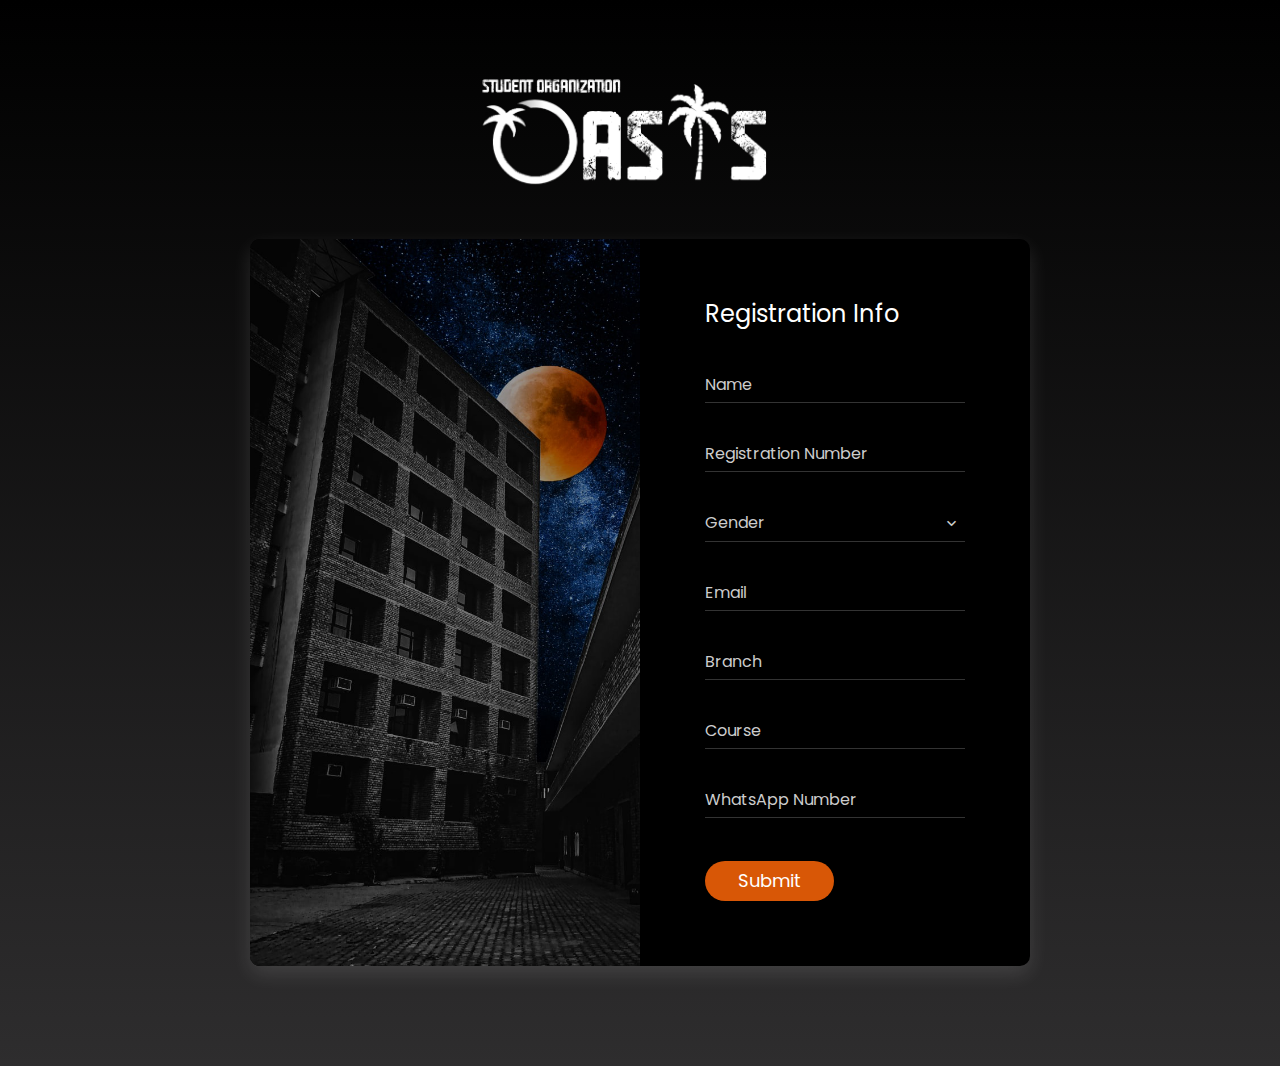
<file: registerForm/index.html>
<!DOCTYPE html>
<html lang="en">

<head>
    <!-- Required meta tags-->
    <meta charset="UTF-8">
    <meta name="viewport" content="width=device-width, initial-scale=1, shrink-to-fit=no">
    <meta name="description" content="Colorlib Templates">
    <meta name="author" content="Colorlib">
    <meta name="keywords" content="Colorlib Templates">

    <!-- Title Page-->
    <title>Register</title>

    <!-- Favicon -->
    <link href="images/this.png" rel="icon">

    <!-- Icons font CSS-->
    <link href="vendor/mdi-font/css/material-design-iconic-font.min.css" rel="stylesheet" media="all">
    <link href="vendor/font-awesome-4.7/css/font-awesome.min.css" rel="stylesheet" media="all">
    <!-- Font special for pages-->
    <link href="https://fonts.googleapis.com/css?family=Poppins:100,100i,200,200i,300,300i,400,400i,500,500i,600,600i,700,700i,800,800i,900,900i" rel="stylesheet">

    <!-- Vendor CSS-->
    <link href="vendor/select2/select2.min.css" rel="stylesheet" media="all">
    <link href="vendor/datepicker/daterangepicker.css" rel="stylesheet" media="all">

    <!-- Main CSS-->
    <link href="css/main.css" rel="stylesheet" media="all">
</head>

<body>
    
    <div class="page-wrapper bg-gra-01 p-t-180 p-b-100 font-poppins">
        <div class="wrapper wrapper--w780">
            <div class="logo">
                <img src="images/this.png" alt="">
            </div><br>
            <div class="card card-3">
                <div class="card-heading"></div>
                <div class="card-body">
                    <h2 class="title">Registration Info</h2>
                    <form method="POST">
                        <div class="input-group">
                            <input class="input--style-3" type="text" placeholder="Name" name="name" required>
                        </div>
                        <div class="input-group">
                            <input class="input--style-3 js-datepicker" type="text" placeholder="Registration Number" name="regNumber" required>
                        </div>
                        <div class="input-group">
                            <div class="rs-select2 js-select-simple select--no-search">
                                <select name="gender">
                                    <option disabled="disabled" selected="selected">Gender</option>
                                    <option>Male</option>
                                    <option>Female</option>
                                    <option>Other</option>
                                </select>
                                <div class="select-dropdown"></div>
                            </div>
                        </div>
                        <div class="input-group">
                            <input class="input--style-3" type="email" placeholder="Email" name="email" required>
                        </div>
                        <div class="input-group">
                            <input class="input--style-3" type="email" placeholder="Branch" name="branch" required>
                        </div>
                        <div class="input-group">
                            <input class="input--style-3" type="email" placeholder="Course" name="course" required>
                        </div>
                        <div class="input-group">
                            <input class="input--style-3" type="text" placeholder="WhatsApp Number" name="phone" required>
                        </div>
                        <div class="p-t-10">
                            <button class="btn btn--pill btn--red" type="submit">Submit</button>
                        </div>
                    </form>
                </div>
            </div>
        </div>
    </div>

    <!-- Jquery JS-->
    <script src="vendor/jquery/jquery.min.js"></script>
    <!-- Vendor JS-->
    <script src="vendor/select2/select2.min.js"></script>
    <script src="vendor/datepicker/moment.min.js"></script>
    <script src="vendor/datepicker/daterangepicker.js"></script>

    <!-- Main JS-->
    <script src="js/global.js"></script>

</body><!-- This templates was made by Colorlib (https://colorlib.com) -->

</html>
<!-- end document-->
</file>
<file: registerForm/vendor/datepicker/daterangepicker.css>
.daterangepicker {
  position: absolute;
  color: inherit;
  background-color: #fff;
  border-radius: 4px;
  width: 278px;
  padding: 4px;
  margin-top: 1px;
  top: 100px;
  left: 20px;
  /* Calendars */ }
  .daterangepicker:before, .daterangepicker:after {
    position: absolute;
    display: inline-block;
    border-bottom-color: rgba(0, 0, 0, 0.2);
    content: ''; }
  .daterangepicker:before {
    top: -7px;
    border-right: 7px solid transparent;
    border-left: 7px solid transparent;
    border-bottom: 7px solid #ccc; }
  .daterangepicker:after {
    top: -6px;
    border-right: 6px solid transparent;
    border-bottom: 6px solid #fff;
    border-left: 6px solid transparent; }
  .daterangepicker.opensleft:before {
    right: 9px; }
  .daterangepicker.opensleft:after {
    right: 10px; }
  .daterangepicker.openscenter:before {
    left: 0;
    right: 0;
    width: 0;
    margin-left: auto;
    margin-right: auto; }
  .daterangepicker.openscenter:after {
    left: 0;
    right: 0;
    width: 0;
    margin-left: auto;
    margin-right: auto; }
  .daterangepicker.opensright:before {
    left: 9px; }
  .daterangepicker.opensright:after {
    left: 10px; }
  .daterangepicker.dropup {
    margin-top: -5px; }
    .daterangepicker.dropup:before {
      top: initial;
      bottom: -7px;
      border-bottom: initial;
      border-top: 7px solid #ccc; }
    .daterangepicker.dropup:after {
      top: initial;
      bottom: -6px;
      border-bottom: initial;
      border-top: 6px solid #fff; }
  .daterangepicker.dropdown-menu {
    max-width: none;
    z-index: 3001; }
  .daterangepicker.single .ranges, .daterangepicker.single .calendar {
    float: none; }
  .daterangepicker.show-calendar .calendar {
    display: block; }
  .daterangepicker .calendar {
    display: none;
    max-width: 270px;
    margin: 4px; }
    .daterangepicker .calendar.single .calendar-table {
      border: none; }
    .daterangepicker .calendar th, .daterangepicker .calendar td {
      white-space: nowrap;
      text-align: center;
      min-width: 32px; }
  .daterangepicker .calendar-table {
    border: 1px solid #fff;
    padding: 4px;
    border-radius: 4px;
    background-color: #fff; }
  .daterangepicker table {
    width: 100%;
    margin: 0; }
  .daterangepicker td, .daterangepicker th {
    text-align: center;
    width: 20px;
    height: 20px;
    border-radius: 4px;
    border: 1px solid transparent;
    white-space: nowrap;
    cursor: pointer; }
    .daterangepicker td.available:hover, .daterangepicker th.available:hover {
      background-color: #eee;
      border-color: transparent;
      color: inherit; }
    .daterangepicker td.week, .daterangepicker th.week {
      font-size: 80%;
      color: #ccc; }
  .daterangepicker td.off, .daterangepicker td.off.in-range, .daterangepicker td.off.start-date, .daterangepicker td.off.end-date {
    background-color: #fff;
    border-color: transparent;
    color: #999; }
  .daterangepicker td.in-range {
    background-color: #ebf4f8;
    border-color: transparent;
    color: #000;
    border-radius: 0; }
  .daterangepicker td.start-date {
    border-radius: 4px 0 0 4px; }
  .daterangepicker td.end-date {
    border-radius: 0 4px 4px 0; }
  .daterangepicker td.start-date.end-date {
    border-radius: 4px; }
  .daterangepicker td.active, .daterangepicker td.active:hover {
    background-color: #357ebd;
    border-color: transparent;
    color: #fff; }
  .daterangepicker th.month {
    width: auto; }
  .daterangepicker td.disabled, .daterangepicker option.disabled {
    color: #999;
    cursor: not-allowed;
    text-decoration: line-through; }
  .daterangepicker select.monthselect, .daterangepicker select.yearselect {
    font-size: 12px;
    padding: 1px;
    height: auto;
    margin: 0;
    cursor: default; }
  .daterangepicker select.monthselect {
    margin-right: 2%;
    width: 56%; }
  .daterangepicker select.yearselect {
    width: 40%; }
  .daterangepicker select.hourselect, .daterangepicker select.minuteselect, .daterangepicker select.secondselect, .daterangepicker select.ampmselect {
    width: 50px;
    margin-bottom: 0; }
  .daterangepicker .input-mini {
    border: 1px solid #ccc;
    border-radius: 4px;
    color: #555;
    height: 30px;
    line-height: 30px;
    display: block;
    vertical-align: middle;
    margin: 0 0 5px 0;
    padding: 0 6px 0 28px;
    width: 100%; }
    .daterangepicker .input-mini.active {
      border: 1px solid #08c;
      border-radius: 4px; }
  .daterangepicker .daterangepicker_input {
    position: relative; }
    .daterangepicker .daterangepicker_input i {
      position: absolute;
      left: 8px;
      top: 8px; }
  .daterangepicker.rtl .input-mini {
    padding-right: 28px;
    padding-left: 6px; }
  .daterangepicker.rtl .daterangepicker_input i {
    left: auto;
    right: 8px; }
  .daterangepicker .calendar-time {
    text-align: center;
    margin: 5px auto;
    line-height: 30px;
    position: relative;
    padding-left: 28px; }
    .daterangepicker .calendar-time select.disabled {
      color: #ccc;
      cursor: not-allowed; }

.ranges {
  font-size: 11px;
  float: none;
  margin: 4px;
  text-align: left; }
  .ranges ul {
    list-style: none;
    margin: 0 auto;
    padding: 0;
    width: 100%; }
  .ranges li {
    font-size: 13px;
    background-color: #f5f5f5;
    border: 1px solid #f5f5f5;
    border-radius: 4px;
    color: #08c;
    padding: 3px 12px;
    margin-bottom: 8px;
    cursor: pointer; }
    .ranges li:hover {
      background-color: #08c;
      border: 1px solid #08c;
      color: #fff; }
    .ranges li.active {
      background-color: #08c;
      border: 1px solid #08c;
      color: #fff; }

/*  Larger Screen Styling */
@media (min-width: 564px) {
  .daterangepicker {
    width: auto; }
    .daterangepicker .ranges ul {
      width: 160px; }
    .daterangepicker.single .ranges ul {
      width: 100%; }
    .daterangepicker.single .calendar.left {
      clear: none; }
    .daterangepicker.single.ltr .ranges, .daterangepicker.single.ltr .calendar {
      float: left; }
    .daterangepicker.single.rtl .ranges, .daterangepicker.single.rtl .calendar {
      float: right; }
    .daterangepicker.ltr {
      direction: ltr;
      text-align: left; }
      .daterangepicker.ltr .calendar.left {
        clear: left;
        margin-right: 0; }
        .daterangepicker.ltr .calendar.left .calendar-table {
          border-right: none;
          border-top-right-radius: 0;
          border-bottom-right-radius: 0; }
      .daterangepicker.ltr .calendar.right {
        margin-left: 0; }
        .daterangepicker.ltr .calendar.right .calendar-table {
          border-left: none;
          border-top-left-radius: 0;
          border-bottom-left-radius: 0; }
      .daterangepicker.ltr .left .daterangepicker_input {
        padding-right: 12px; }
      .daterangepicker.ltr .calendar.left .calendar-table {
        padding-right: 12px; }
      .daterangepicker.ltr .ranges, .daterangepicker.ltr .calendar {
        float: left; }
    .daterangepicker.rtl {
      direction: rtl;
      text-align: right; }
      .daterangepicker.rtl .calendar.left {
        clear: right;
        margin-left: 0; }
        .daterangepicker.rtl .calendar.left .calendar-table {
          border-left: none;
          border-top-left-radius: 0;
          border-bottom-left-radius: 0; }
      .daterangepicker.rtl .calendar.right {
        margin-right: 0; }
        .daterangepicker.rtl .calendar.right .calendar-table {
          border-right: none;
          border-top-right-radius: 0;
          border-bottom-right-radius: 0; }
      .daterangepicker.rtl .left .daterangepicker_input {
        padding-left: 12px; }
      .daterangepicker.rtl .calendar.left .calendar-table {
        padding-left: 12px; }
      .daterangepicker.rtl .ranges, .daterangepicker.rtl .calendar {
        text-align: right;
        float: right; } }
@media (min-width: 730px) {
  .daterangepicker .ranges {
    width: auto; }
  .daterangepicker.ltr .ranges {
    float: left; }
  .daterangepicker.rtl .ranges {
    float: right; }
  .daterangepicker .calendar.left {
    clear: none !important; } }
</file>
<file: registerForm/css/main.css>
/* ==========================================================================
   #FONT
   ========================================================================== */
.font-robo {
  font-family: "Roboto", "Arial", "Helvetica Neue", sans-serif;
}

.font-poppins {
  font-family: "Poppins", "Arial", "Helvetica Neue", sans-serif;
}

/* ==========================================================================
   #GRID
   ========================================================================== */
.row {
  display: -webkit-box;
  display: -webkit-flex;
  display: -moz-box;
  display: -ms-flexbox;
  display: flex;
  -webkit-flex-wrap: wrap;
  -ms-flex-wrap: wrap;
  flex-wrap: wrap;
}

.row-space {
  -webkit-box-pack: justify;
  -webkit-justify-content: space-between;
  -moz-box-pack: justify;
  -ms-flex-pack: justify;
  justify-content: space-between;
}

.col-2 {
  width: -webkit-calc((100% - 60px) / 2);
  width: -moz-calc((100% - 60px) / 2);
  width: calc((100% - 60px) / 2);
}

@media (max-width: 767px) {
  .col-2 {
    width: 100%;
  }
}

/* ==========================================================================
   #BOX-SIZING
   ========================================================================== */
/**
 * More sensible default box-sizing:
 * css-tricks.com/inheriting-box-sizing-probably-slightly-better-best-practice
 */
html {
  -webkit-box-sizing: border-box;
  -moz-box-sizing: border-box;
  box-sizing: border-box;
}

* {
  padding: 0;
  margin: 0;
}

*, *:before, *:after {
  -webkit-box-sizing: inherit;
  -moz-box-sizing: inherit;
  box-sizing: inherit;
}

/* ==========================================================================
   #RESET
   ========================================================================== */
/**
 * A very simple reset that sits on top of Normalize.css.
 */
body,
h1, h2, h3, h4, h5, h6,
blockquote, p, pre,
dl, dd, ol, ul,
figure,
hr,
fieldset, legend {
  margin: 0;
  padding: 0;
}

/**
 * Remove trailing margins from nested lists.
 */
li > ol,
li > ul {
  margin-bottom: 0;
}

/**
 * Remove default table spacing.
 */
table {
  border-collapse: collapse;
  border-spacing: 0;
}

/**
 * 1. Reset Chrome and Firefox behaviour which sets a `min-width: min-content;`
 *    on fieldsets.
 */
fieldset {
  min-width: 0;
  /* [1] */
  border: 0;
}

button {
  outline: none;
  background: none;
  border: none;
}

/* ==========================================================================
   #PAGE WRAPPER
   ========================================================================== */
.page-wrapper {
  min-height: 100vh;
}

body {
  font-family: "Poppins", "Arial", "Helvetica Neue", sans-serif;
  font-weight: 400;
  font-size: 14px;
}

h1, h2, h3, h4, h5, h6 {
  font-weight: 400;
}

h1 {
  font-size: 36px;
}

h2 {
  font-size: 30px;
}

h3 {
  font-size: 24px;
}

h4 {
  font-size: 18px;
}

h5 {
  font-size: 15px;
}

h6 {
  font-size: 13px;
}

/* ==========================================================================
   #BACKGROUND
   ========================================================================== */
.bg-blue {
  background: #000000;
}

.bg-red {
  background: rgb(49, 47, 47);
}

.bg-gra-01 {
  background: -webkit-gradient(linear, left bottom, left top, from(#000000), to(#3f3f3f));
  background: -webkit-linear-gradient(bottom, #000000 0%, #000000 100%);
  background: -moz-linear-gradient(bottom, #000000 0%, #000000 100%);
  background: -o-linear-gradient(bottom, #2c2b2c 0%, #000000 100%);
  background: linear-gradient(to top, #2e2d2e 0%, #000000 100%);
}

/* ==========================================================================
   #SPACING
   ========================================================================== */
.p-t-100 {
  padding-top: 100px;
}

.p-t-180 {
  padding-top: 60px;
}

.p-t-20 {
  padding-top: 20px;
}

.p-t-10 {
  padding-top: 10px;
}

.p-t-30 {
  padding-top: 30px;
}

.p-b-100 {
  padding-bottom: 100px;
}

/* ==========================================================================
   #WRAPPER
   ========================================================================== */
.wrapper {
  margin: 0 auto;
}

.wrapper--w960 {
  max-width: 960px;
}

.wrapper--w780 {
  max-width: 780px;
}

.wrapper--w680 {
  max-width: 680px;
}

/* ==========================================================================
   #BUTTON
   ========================================================================== */
.btn {
  display: inline-block;
  line-height: 40px;
  padding: 0 33px;
  font-family: Poppins, Arial, "Helvetica Neue", sans-serif;
  cursor: pointer;
  color: #fff;
  -webkit-transition: all 0.4s ease;
  -o-transition: all 0.4s ease;
  -moz-transition: all 0.4s ease;
  transition: all 0.4s ease;
  font-size: 18px;
}

.btn--radius {
  -webkit-border-radius: 3px;
  -moz-border-radius: 3px;
  border-radius: 3px;
}

.btn--pill {
  -webkit-border-radius: 20px;
  -moz-border-radius: 20px;
  border-radius: 20px;
}

.btn--red {
  background: #d85706;
}

.btn--red:hover {
  background: #ad4d11;
}

/* ==========================================================================
   #DATE PICKER
   ========================================================================== */
td.active {
  background-color: #2c6ed5;
}

input[type="date" i] {
  padding: 14px;
}

.table-condensed td, .table-condensed th {
  font-size: 14px;
  font-family: "Roboto", "Arial", "Helvetica Neue", sans-serif;
  font-weight: 400;
}

.daterangepicker td {
  width: 40px;
  height: 30px;
}

.daterangepicker {
  border: none;
  -webkit-box-shadow: 0px 8px 20px 0px rgba(0, 0, 0, 0.15);
  -moz-box-shadow: 0px 8px 20px 0px rgba(0, 0, 0, 0.15);
  box-shadow: 0px 8px 20px 0px rgba(0, 0, 0, 0.15);
  display: none;
  border: 1px solid #e0e0e0;
  margin-top: 5px;
}

.daterangepicker::after, .daterangepicker::before {
  display: none;
}

.daterangepicker thead tr th {
  padding: 10px 0;
}

.daterangepicker .table-condensed th select {
  border: 1px solid #ccc;
  -webkit-border-radius: 3px;
  -moz-border-radius: 3px;
  border-radius: 3px;
  font-size: 14px;
  padding: 5px;
  outline: none;
}

/* ==========================================================================
   #FORM
   ========================================================================== */
input {
  outline: none;
  margin: 0;
  border: none;
  -webkit-box-shadow: none;
  -moz-box-shadow: none;
  box-shadow: none;
  width: 100%;
  font-size: 14px;
  font-family: inherit;
}

.input-icon {
  position: absolute;
  font-size: 18px;
  color: #ccc;
  right: 8px;
  top: 50%;
  -webkit-transform: translateY(-50%);
  -moz-transform: translateY(-50%);
  -ms-transform: translateY(-50%);
  -o-transform: translateY(-50%);
  transform: translateY(-50%);
  cursor: pointer;
}

.input-group {
  position: relative;
  margin-bottom: 33px;
  border-bottom: 1px solid rgba(255, 255, 255, 0.2);
}

.input--style-3 {
  padding: 5px 0;
  font-size: 16px;
  color: #ccc;
  background: transparent;
}

.input--style-3::-webkit-input-placeholder {
  /* WebKit, Blink, Edge */
  color: #ccc;
}

.input--style-3:-moz-placeholder {
  /* Mozilla Firefox 4 to 18 */
  color: #ccc;
  opacity: 1;
}

.input--style-3::-moz-placeholder {
  /* Mozilla Firefox 19+ */
  color: #ccc;
  opacity: 1;
}

.input--style-3:-ms-input-placeholder {
  /* Internet Explorer 10-11 */
  color: #ccc;
}

.input--style-3:-ms-input-placeholder {
  /* Microsoft Edge */
  color: #ccc;
}

/* ==========================================================================
   #SELECT2
   ========================================================================== */
.select--no-search .select2-search {
  display: none !important;
}

.rs-select2 .select2-container {
  width: 100% !important;
  outline: none;
}

.rs-select2 .select2-container .select2-selection--single {
  outline: none;
  border: none;
  height: 36px;
  background: transparent;
}

.rs-select2 .select2-container .select2-selection--single .select2-selection__rendered {
  line-height: 36px;
  padding-left: 0;
  color: #ccc;
  font-size: 16px;
  font-family: inherit;
}

.rs-select2 .select2-container .select2-selection--single .select2-selection__arrow {
  height: 34px;
  right: 4px;
  display: -webkit-box;
  display: -webkit-flex;
  display: -moz-box;
  display: -ms-flexbox;
  display: flex;
  -webkit-box-pack: center;
  -webkit-justify-content: center;
  -moz-box-pack: center;
  -ms-flex-pack: center;
  justify-content: center;
  -webkit-box-align: center;
  -webkit-align-items: center;
  -moz-box-align: center;
  -ms-flex-align: center;
  align-items: center;
}

.rs-select2 .select2-container .select2-selection--single .select2-selection__arrow b {
  display: none;
}

.rs-select2 .select2-container .select2-selection--single .select2-selection__arrow:after {
  font-family: "Material-Design-Iconic-Font";
  content: '\f2f9';
  font-size: 18px;
  color: #ccc;
  -webkit-transition: all 0.4s ease;
  -o-transition: all 0.4s ease;
  -moz-transition: all 0.4s ease;
  transition: all 0.4s ease;
}

.rs-select2 .select2-container.select2-container--open .select2-selection--single .select2-selection__arrow::after {
  -webkit-transform: rotate(-180deg);
  -moz-transform: rotate(-180deg);
  -ms-transform: rotate(-180deg);
  -o-transform: rotate(-180deg);
  transform: rotate(-180deg);
}

.select2-container--open .select2-dropdown--below {
  border: none;
  -webkit-border-radius: 3px;
  -moz-border-radius: 3px;
  border-radius: 3px;
  -webkit-box-shadow: 0px 8px 20px 0px rgba(0, 0, 0, 0.15);
  -moz-box-shadow: 0px 8px 20px 0px rgba(0, 0, 0, 0.15);
  box-shadow: 0px 8px 20px 0px rgba(0, 0, 0, 0.15);
  border: 1px solid #e0e0e0;
  margin-top: 5px;
  overflow: hidden;
}

/* ==========================================================================
   #TITLE
   ========================================================================== */
.title {
  font-size: 24px;
  color: #fff;
  font-weight: 400;
  margin-bottom: 36px;
}

/* ==========================================================================
   #CARD
   ========================================================================== */
.card {
  overflow: hidden;
  -webkit-border-radius: 3px;
  -moz-border-radius: 3px;
  border-radius: 3px;
  background: #fff;
  width: 100%;
}

.card-3 {
  background: #000;
  -webkit-border-radius: 10px;
  -moz-border-radius: 10px;
  border-radius: 10px;
  -webkit-box-shadow: 0px 8px 20px 0px rgba(255, 255, 255, 0.219);
  -moz-box-shadow: 0px 8px 20px 0px rgba(255, 255, 255, 0.185);
  box-shadow: 0px 8px 20px 0px rgba(255, 255, 255, 0.116);
  width: 100%;
  display: table;
}

.card-3 .card-heading {
  background: url("../images/bg-heading-03.jpg") top left/cover no-repeat;
  display: table-cell;
  width: 50%;
}

.card-3 .card-body {
  padding: 57px 65px;
  padding-bottom: 65px;
  display: table-cell;
}

@media (max-width: 767px) {
  .card-3 {
    display: block;
  }
  .card-3 .card-heading {
    display: block;
    width: 100%;
    padding-top: 400px;
    background-position: center center;
  }
  .card-3 .card-body {
    display: block;
    width: 100%;
    padding: 37px 30px;
    padding-bottom: 45px;
  }
}

.logo{
  text-align: center;
}

img{
  width: 350px;
}
</file>
<file: registerForm/vendor/mdi-font/css/material-design-iconic-font.min.css>
@font-face{font-family:Material-Design-Iconic-Font;src:url(../fonts/Material-Design-Iconic-Font.woff2?v=2.2.0) format('woff2'),url(../fonts/Material-Design-Iconic-Font.woff?v=2.2.0) format('woff'),url(../fonts/Material-Design-Iconic-Font.ttf?v=2.2.0) format('truetype')}.zmdi{display:inline-block;font:normal normal normal 14px/1 'Material-Design-Iconic-Font';font-size:inherit;text-rendering:auto;-webkit-font-smoothing:antialiased;-moz-osx-font-smoothing:grayscale}.zmdi-hc-lg{font-size:1.33333333em;line-height:.75em;vertical-align:-15%}.zmdi-hc-2x{font-size:2em}.zmdi-hc-3x{font-size:3em}.zmdi-hc-4x{font-size:4em}.zmdi-hc-5x{font-size:5em}.zmdi-hc-fw{width:1.28571429em;text-align:center}.zmdi-hc-ul{padding-left:0;margin-left:2.14285714em;list-style-type:none}.zmdi-hc-ul>li{position:relative}.zmdi-hc-li{position:absolute;left:-2.14285714em;width:2.14285714em;top:.14285714em;text-align:center}.zmdi-hc-li.zmdi-hc-lg{left:-1.85714286em}.zmdi-hc-border{padding:.1em .25em;border:solid .1em #9e9e9e;border-radius:2px}.zmdi-hc-border-circle{padding:.1em .25em;border:solid .1em #9e9e9e;border-radius:50%}.zmdi.pull-left{float:left;margin-right:.15em}.zmdi.pull-right{float:right;margin-left:.15em}.zmdi-hc-spin{-webkit-animation:zmdi-spin 1.5s infinite linear;animation:zmdi-spin 1.5s infinite linear}.zmdi-hc-spin-reverse{-webkit-animation:zmdi-spin-reverse 1.5s infinite linear;animation:zmdi-spin-reverse 1.5s infinite linear}@-webkit-keyframes zmdi-spin{0%{-webkit-transform:rotate(0deg);transform:rotate(0deg)}100%{-webkit-transform:rotate(359deg);transform:rotate(359deg)}}@keyframes zmdi-spin{0%{-webkit-transform:rotate(0deg);transform:rotate(0deg)}100%{-webkit-transform:rotate(359deg);transform:rotate(359deg)}}@-webkit-keyframes zmdi-spin-reverse{0%{-webkit-transform:rotate(0deg);transform:rotate(0deg)}100%{-webkit-transform:rotate(-359deg);transform:rotate(-359deg)}}@keyframes zmdi-spin-reverse{0%{-webkit-transform:rotate(0deg);transform:rotate(0deg)}100%{-webkit-transform:rotate(-359deg);transform:rotate(-359deg)}}.zmdi-hc-rotate-90{-webkit-transform:rotate(90deg);-ms-transform:rotate(90deg);transform:rotate(90deg)}.zmdi-hc-rotate-180{-webkit-transform:rotate(180deg);-ms-transform:rotate(180deg);transform:rotate(180deg)}.zmdi-hc-rotate-270{-webkit-transform:rotate(270deg);-ms-transform:rotate(270deg);transform:rotate(270deg)}.zmdi-hc-flip-horizontal{-webkit-transform:scale(-1,1);-ms-transform:scale(-1,1);transform:scale(-1,1)}.zmdi-hc-flip-vertical{-webkit-transform:scale(1,-1);-ms-transform:scale(1,-1);transform:scale(1,-1)}.zmdi-hc-stack{position:relative;display:inline-block;width:2em;height:2em;line-height:2em;vertical-align:middle}.zmdi-hc-stack-1x,.zmdi-hc-stack-2x{position:absolute;left:0;width:100%;text-align:center}.zmdi-hc-stack-1x{line-height:inherit}.zmdi-hc-stack-2x{font-size:2em}.zmdi-hc-inverse{color:#fff}.zmdi-3d-rotation:before{content:'\f101'}.zmdi-airplane-off:before{content:'\f102'}.zmdi-airplane:before{content:'\f103'}.zmdi-album:before{content:'\f104'}.zmdi-archive:before{content:'\f105'}.zmdi-assignment-account:before{content:'\f106'}.zmdi-assignment-alert:before{content:'\f107'}.zmdi-assignment-check:before{content:'\f108'}.zmdi-assignment-o:before{content:'\f109'}.zmdi-assignment-return:before{content:'\f10a'}.zmdi-assignment-returned:before{content:'\f10b'}.zmdi-assignment:before{content:'\f10c'}.zmdi-attachment-alt:before{content:'\f10d'}.zmdi-attachment:before{content:'\f10e'}.zmdi-audio:before{content:'\f10f'}.zmdi-badge-check:before{content:'\f110'}.zmdi-balance-wallet:before{content:'\f111'}.zmdi-balance:before{content:'\f112'}.zmdi-battery-alert:before{content:'\f113'}.zmdi-battery-flash:before{content:'\f114'}.zmdi-battery-unknown:before{content:'\f115'}.zmdi-battery:before{content:'\f116'}.zmdi-bike:before{content:'\f117'}.zmdi-block-alt:before{content:'\f118'}.zmdi-block:before{content:'\f119'}.zmdi-boat:before{content:'\f11a'}.zmdi-book-image:before{content:'\f11b'}.zmdi-book:before{content:'\f11c'}.zmdi-bookmark-outline:before{content:'\f11d'}.zmdi-bookmark:before{content:'\f11e'}.zmdi-brush:before{content:'\f11f'}.zmdi-bug:before{content:'\f120'}.zmdi-bus:before{content:'\f121'}.zmdi-cake:before{content:'\f122'}.zmdi-car-taxi:before{content:'\f123'}.zmdi-car-wash:before{content:'\f124'}.zmdi-car:before{content:'\f125'}.zmdi-card-giftcard:before{content:'\f126'}.zmdi-card-membership:before{content:'\f127'}.zmdi-card-travel:before{content:'\f128'}.zmdi-card:before{content:'\f129'}.zmdi-case-check:before{content:'\f12a'}.zmdi-case-download:before{content:'\f12b'}.zmdi-case-play:before{content:'\f12c'}.zmdi-case:before{content:'\f12d'}.zmdi-cast-connected:before{content:'\f12e'}.zmdi-cast:before{content:'\f12f'}.zmdi-chart-donut:before{content:'\f130'}.zmdi-chart:before{content:'\f131'}.zmdi-city-alt:before{content:'\f132'}.zmdi-city:before{content:'\f133'}.zmdi-close-circle-o:before{content:'\f134'}.zmdi-close-circle:before{content:'\f135'}.zmdi-close:before{content:'\f136'}.zmdi-cocktail:before{content:'\f137'}.zmdi-code-setting:before{content:'\f138'}.zmdi-code-smartphone:before{content:'\f139'}.zmdi-code:before{content:'\f13a'}.zmdi-coffee:before{content:'\f13b'}.zmdi-collection-bookmark:before{content:'\f13c'}.zmdi-collection-case-play:before{content:'\f13d'}.zmdi-collection-folder-image:before{content:'\f13e'}.zmdi-collection-image-o:before{content:'\f13f'}.zmdi-collection-image:before{content:'\f140'}.zmdi-collection-item-1:before{content:'\f141'}.zmdi-collection-item-2:before{content:'\f142'}.zmdi-collection-item-3:before{content:'\f143'}.zmdi-collection-item-4:before{content:'\f144'}.zmdi-collection-item-5:before{content:'\f145'}.zmdi-collection-item-6:before{content:'\f146'}.zmdi-collection-item-7:before{content:'\f147'}.zmdi-collection-item-8:before{content:'\f148'}.zmdi-collection-item-9-plus:before{content:'\f149'}.zmdi-collection-item-9:before{content:'\f14a'}.zmdi-collection-item:before{content:'\f14b'}.zmdi-collection-music:before{content:'\f14c'}.zmdi-collection-pdf:before{content:'\f14d'}.zmdi-collection-plus:before{content:'\f14e'}.zmdi-collection-speaker:before{content:'\f14f'}.zmdi-collection-text:before{content:'\f150'}.zmdi-collection-video:before{content:'\f151'}.zmdi-compass:before{content:'\f152'}.zmdi-cutlery:before{content:'\f153'}.zmdi-delete:before{content:'\f154'}.zmdi-dialpad:before{content:'\f155'}.zmdi-dns:before{content:'\f156'}.zmdi-drink:before{content:'\f157'}.zmdi-edit:before{content:'\f158'}.zmdi-email-open:before{content:'\f159'}.zmdi-email:before{content:'\f15a'}.zmdi-eye-off:before{content:'\f15b'}.zmdi-eye:before{content:'\f15c'}.zmdi-eyedropper:before{content:'\f15d'}.zmdi-favorite-outline:before{content:'\f15e'}.zmdi-favorite:before{content:'\f15f'}.zmdi-filter-list:before{content:'\f160'}.zmdi-fire:before{content:'\f161'}.zmdi-flag:before{content:'\f162'}.zmdi-flare:before{content:'\f163'}.zmdi-flash-auto:before{content:'\f164'}.zmdi-flash-off:before{content:'\f165'}.zmdi-flash:before{content:'\f166'}.zmdi-flip:before{content:'\f167'}.zmdi-flower-alt:before{content:'\f168'}.zmdi-flower:before{content:'\f169'}.zmdi-font:before{content:'\f16a'}.zmdi-fullscreen-alt:before{content:'\f16b'}.zmdi-fullscreen-exit:before{content:'\f16c'}.zmdi-fullscreen:before{content:'\f16d'}.zmdi-functions:before{content:'\f16e'}.zmdi-gas-station:before{content:'\f16f'}.zmdi-gesture:before{content:'\f170'}.zmdi-globe-alt:before{content:'\f171'}.zmdi-globe-lock:before{content:'\f172'}.zmdi-globe:before{content:'\f173'}.zmdi-graduation-cap:before{content:'\f174'}.zmdi-home:before{content:'\f175'}.zmdi-hospital-alt:before{content:'\f176'}.zmdi-hospital:before{content:'\f177'}.zmdi-hotel:before{content:'\f178'}.zmdi-hourglass-alt:before{content:'\f179'}.zmdi-hourglass-outline:before{content:'\f17a'}.zmdi-hourglass:before{content:'\f17b'}.zmdi-http:before{content:'\f17c'}.zmdi-image-alt:before{content:'\f17d'}.zmdi-image-o:before{content:'\f17e'}.zmdi-image:before{content:'\f17f'}.zmdi-inbox:before{content:'\f180'}.zmdi-invert-colors-off:before{content:'\f181'}.zmdi-invert-colors:before{content:'\f182'}.zmdi-key:before{content:'\f183'}.zmdi-label-alt-outline:before{content:'\f184'}.zmdi-label-alt:before{content:'\f185'}.zmdi-label-heart:before{content:'\f186'}.zmdi-label:before{content:'\f187'}.zmdi-labels:before{content:'\f188'}.zmdi-lamp:before{content:'\f189'}.zmdi-landscape:before{content:'\f18a'}.zmdi-layers-off:before{content:'\f18b'}.zmdi-layers:before{content:'\f18c'}.zmdi-library:before{content:'\f18d'}.zmdi-link:before{content:'\f18e'}.zmdi-lock-open:before{content:'\f18f'}.zmdi-lock-outline:before{content:'\f190'}.zmdi-lock:before{content:'\f191'}.zmdi-mail-reply-all:before{content:'\f192'}.zmdi-mail-reply:before{content:'\f193'}.zmdi-mail-send:before{content:'\f194'}.zmdi-mall:before{content:'\f195'}.zmdi-map:before{content:'\f196'}.zmdi-menu:before{content:'\f197'}.zmdi-money-box:before{content:'\f198'}.zmdi-money-off:before{content:'\f199'}.zmdi-money:before{content:'\f19a'}.zmdi-more-vert:before{content:'\f19b'}.zmdi-more:before{content:'\f19c'}.zmdi-movie-alt:before{content:'\f19d'}.zmdi-movie:before{content:'\f19e'}.zmdi-nature-people:before{content:'\f19f'}.zmdi-nature:before{content:'\f1a0'}.zmdi-navigation:before{content:'\f1a1'}.zmdi-open-in-browser:before{content:'\f1a2'}.zmdi-open-in-new:before{content:'\f1a3'}.zmdi-palette:before{content:'\f1a4'}.zmdi-parking:before{content:'\f1a5'}.zmdi-pin-account:before{content:'\f1a6'}.zmdi-pin-assistant:before{content:'\f1a7'}.zmdi-pin-drop:before{content:'\f1a8'}.zmdi-pin-help:before{content:'\f1a9'}.zmdi-pin-off:before{content:'\f1aa'}.zmdi-pin:before{content:'\f1ab'}.zmdi-pizza:before{content:'\f1ac'}.zmdi-plaster:before{content:'\f1ad'}.zmdi-power-setting:before{content:'\f1ae'}.zmdi-power:before{content:'\f1af'}.zmdi-print:before{content:'\f1b0'}.zmdi-puzzle-piece:before{content:'\f1b1'}.zmdi-quote:before{content:'\f1b2'}.zmdi-railway:before{content:'\f1b3'}.zmdi-receipt:before{content:'\f1b4'}.zmdi-refresh-alt:before{content:'\f1b5'}.zmdi-refresh-sync-alert:before{content:'\f1b6'}.zmdi-refresh-sync-off:before{content:'\f1b7'}.zmdi-refresh-sync:before{content:'\f1b8'}.zmdi-refresh:before{content:'\f1b9'}.zmdi-roller:before{content:'\f1ba'}.zmdi-ruler:before{content:'\f1bb'}.zmdi-scissors:before{content:'\f1bc'}.zmdi-screen-rotation-lock:before{content:'\f1bd'}.zmdi-screen-rotation:before{content:'\f1be'}.zmdi-search-for:before{content:'\f1bf'}.zmdi-search-in-file:before{content:'\f1c0'}.zmdi-search-in-page:before{content:'\f1c1'}.zmdi-search-replace:before{content:'\f1c2'}.zmdi-search:before{content:'\f1c3'}.zmdi-seat:before{content:'\f1c4'}.zmdi-settings-square:before{content:'\f1c5'}.zmdi-settings:before{content:'\f1c6'}.zmdi-shield-check:before{content:'\f1c7'}.zmdi-shield-security:before{content:'\f1c8'}.zmdi-shopping-basket:before{content:'\f1c9'}.zmdi-shopping-cart-plus:before{content:'\f1ca'}.zmdi-shopping-cart:before{content:'\f1cb'}.zmdi-sign-in:before{content:'\f1cc'}.zmdi-sort-amount-asc:before{content:'\f1cd'}.zmdi-sort-amount-desc:before{content:'\f1ce'}.zmdi-sort-asc:before{content:'\f1cf'}.zmdi-sort-desc:before{content:'\f1d0'}.zmdi-spellcheck:before{content:'\f1d1'}.zmdi-storage:before{content:'\f1d2'}.zmdi-store-24:before{content:'\f1d3'}.zmdi-store:before{content:'\f1d4'}.zmdi-subway:before{content:'\f1d5'}.zmdi-sun:before{content:'\f1d6'}.zmdi-tab-unselected:before{content:'\f1d7'}.zmdi-tab:before{content:'\f1d8'}.zmdi-tag-close:before{content:'\f1d9'}.zmdi-tag-more:before{content:'\f1da'}.zmdi-tag:before{content:'\f1db'}.zmdi-thumb-down:before{content:'\f1dc'}.zmdi-thumb-up-down:before{content:'\f1dd'}.zmdi-thumb-up:before{content:'\f1de'}.zmdi-ticket-star:before{content:'\f1df'}.zmdi-toll:before{content:'\f1e0'}.zmdi-toys:before{content:'\f1e1'}.zmdi-traffic:before{content:'\f1e2'}.zmdi-translate:before{content:'\f1e3'}.zmdi-triangle-down:before{content:'\f1e4'}.zmdi-triangle-up:before{content:'\f1e5'}.zmdi-truck:before{content:'\f1e6'}.zmdi-turning-sign:before{content:'\f1e7'}.zmdi-wallpaper:before{content:'\f1e8'}.zmdi-washing-machine:before{content:'\f1e9'}.zmdi-window-maximize:before{content:'\f1ea'}.zmdi-window-minimize:before{content:'\f1eb'}.zmdi-window-restore:before{content:'\f1ec'}.zmdi-wrench:before{content:'\f1ed'}.zmdi-zoom-in:before{content:'\f1ee'}.zmdi-zoom-out:before{content:'\f1ef'}.zmdi-alert-circle-o:before{content:'\f1f0'}.zmdi-alert-circle:before{content:'\f1f1'}.zmdi-alert-octagon:before{content:'\f1f2'}.zmdi-alert-polygon:before{content:'\f1f3'}.zmdi-alert-triangle:before{content:'\f1f4'}.zmdi-help-outline:before{content:'\f1f5'}.zmdi-help:before{content:'\f1f6'}.zmdi-info-outline:before{content:'\f1f7'}.zmdi-info:before{content:'\f1f8'}.zmdi-notifications-active:before{content:'\f1f9'}.zmdi-notifications-add:before{content:'\f1fa'}.zmdi-notifications-none:before{content:'\f1fb'}.zmdi-notifications-off:before{content:'\f1fc'}.zmdi-notifications-paused:before{content:'\f1fd'}.zmdi-notifications:before{content:'\f1fe'}.zmdi-account-add:before{content:'\f1ff'}.zmdi-account-box-mail:before{content:'\f200'}.zmdi-account-box-o:before{content:'\f201'}.zmdi-account-box-phone:before{content:'\f202'}.zmdi-account-box:before{content:'\f203'}.zmdi-account-calendar:before{content:'\f204'}.zmdi-account-circle:before{content:'\f205'}.zmdi-account-o:before{content:'\f206'}.zmdi-account:before{content:'\f207'}.zmdi-accounts-add:before{content:'\f208'}.zmdi-accounts-alt:before{content:'\f209'}.zmdi-accounts-list-alt:before{content:'\f20a'}.zmdi-accounts-list:before{content:'\f20b'}.zmdi-accounts-outline:before{content:'\f20c'}.zmdi-accounts:before{content:'\f20d'}.zmdi-face:before{content:'\f20e'}.zmdi-female:before{content:'\f20f'}.zmdi-male-alt:before{content:'\f210'}.zmdi-male-female:before{content:'\f211'}.zmdi-male:before{content:'\f212'}.zmdi-mood-bad:before{content:'\f213'}.zmdi-mood:before{content:'\f214'}.zmdi-run:before{content:'\f215'}.zmdi-walk:before{content:'\f216'}.zmdi-cloud-box:before{content:'\f217'}.zmdi-cloud-circle:before{content:'\f218'}.zmdi-cloud-done:before{content:'\f219'}.zmdi-cloud-download:before{content:'\f21a'}.zmdi-cloud-off:before{content:'\f21b'}.zmdi-cloud-outline-alt:before{content:'\f21c'}.zmdi-cloud-outline:before{content:'\f21d'}.zmdi-cloud-upload:before{content:'\f21e'}.zmdi-cloud:before{content:'\f21f'}.zmdi-download:before{content:'\f220'}.zmdi-file-plus:before{content:'\f221'}.zmdi-file-text:before{content:'\f222'}.zmdi-file:before{content:'\f223'}.zmdi-folder-outline:before{content:'\f224'}.zmdi-folder-person:before{content:'\f225'}.zmdi-folder-star-alt:before{content:'\f226'}.zmdi-folder-star:before{content:'\f227'}.zmdi-folder:before{content:'\f228'}.zmdi-gif:before{content:'\f229'}.zmdi-upload:before{content:'\f22a'}.zmdi-border-all:before{content:'\f22b'}.zmdi-border-bottom:before{content:'\f22c'}.zmdi-border-clear:before{content:'\f22d'}.zmdi-border-color:before{content:'\f22e'}.zmdi-border-horizontal:before{content:'\f22f'}.zmdi-border-inner:before{content:'\f230'}.zmdi-border-left:before{content:'\f231'}.zmdi-border-outer:before{content:'\f232'}.zmdi-border-right:before{content:'\f233'}.zmdi-border-style:before{content:'\f234'}.zmdi-border-top:before{content:'\f235'}.zmdi-border-vertical:before{content:'\f236'}.zmdi-copy:before{content:'\f237'}.zmdi-crop:before{content:'\f238'}.zmdi-format-align-center:before{content:'\f239'}.zmdi-format-align-justify:before{content:'\f23a'}.zmdi-format-align-left:before{content:'\f23b'}.zmdi-format-align-right:before{content:'\f23c'}.zmdi-format-bold:before{content:'\f23d'}.zmdi-format-clear-all:before{content:'\f23e'}.zmdi-format-clear:before{content:'\f23f'}.zmdi-format-color-fill:before{content:'\f240'}.zmdi-format-color-reset:before{content:'\f241'}.zmdi-format-color-text:before{content:'\f242'}.zmdi-format-indent-decrease:before{content:'\f243'}.zmdi-format-indent-increase:before{content:'\f244'}.zmdi-format-italic:before{content:'\f245'}.zmdi-format-line-spacing:before{content:'\f246'}.zmdi-format-list-bulleted:before{content:'\f247'}.zmdi-format-list-numbered:before{content:'\f248'}.zmdi-format-ltr:before{content:'\f249'}.zmdi-format-rtl:before{content:'\f24a'}.zmdi-format-size:before{content:'\f24b'}.zmdi-format-strikethrough-s:before{content:'\f24c'}.zmdi-format-strikethrough:before{content:'\f24d'}.zmdi-format-subject:before{content:'\f24e'}.zmdi-format-underlined:before{content:'\f24f'}.zmdi-format-valign-bottom:before{content:'\f250'}.zmdi-format-valign-center:before{content:'\f251'}.zmdi-format-valign-top:before{content:'\f252'}.zmdi-redo:before{content:'\f253'}.zmdi-select-all:before{content:'\f254'}.zmdi-space-bar:before{content:'\f255'}.zmdi-text-format:before{content:'\f256'}.zmdi-transform:before{content:'\f257'}.zmdi-undo:before{content:'\f258'}.zmdi-wrap-text:before{content:'\f259'}.zmdi-comment-alert:before{content:'\f25a'}.zmdi-comment-alt-text:before{content:'\f25b'}.zmdi-comment-alt:before{content:'\f25c'}.zmdi-comment-edit:before{content:'\f25d'}.zmdi-comment-image:before{content:'\f25e'}.zmdi-comment-list:before{content:'\f25f'}.zmdi-comment-more:before{content:'\f260'}.zmdi-comment-outline:before{content:'\f261'}.zmdi-comment-text-alt:before{content:'\f262'}.zmdi-comment-text:before{content:'\f263'}.zmdi-comment-video:before{content:'\f264'}.zmdi-comment:before{content:'\f265'}.zmdi-comments:before{content:'\f266'}.zmdi-check-all:before{content:'\f267'}.zmdi-check-circle-u:before{content:'\f268'}.zmdi-check-circle:before{content:'\f269'}.zmdi-check-square:before{content:'\f26a'}.zmdi-check:before{content:'\f26b'}.zmdi-circle-o:before{content:'\f26c'}.zmdi-circle:before{content:'\f26d'}.zmdi-dot-circle-alt:before{content:'\f26e'}.zmdi-dot-circle:before{content:'\f26f'}.zmdi-minus-circle-outline:before{content:'\f270'}.zmdi-minus-circle:before{content:'\f271'}.zmdi-minus-square:before{content:'\f272'}.zmdi-minus:before{content:'\f273'}.zmdi-plus-circle-o-duplicate:before{content:'\f274'}.zmdi-plus-circle-o:before{content:'\f275'}.zmdi-plus-circle:before{content:'\f276'}.zmdi-plus-square:before{content:'\f277'}.zmdi-plus:before{content:'\f278'}.zmdi-square-o:before{content:'\f279'}.zmdi-star-circle:before{content:'\f27a'}.zmdi-star-half:before{content:'\f27b'}.zmdi-star-outline:before{content:'\f27c'}.zmdi-star:before{content:'\f27d'}.zmdi-bluetooth-connected:before{content:'\f27e'}.zmdi-bluetooth-off:before{content:'\f27f'}.zmdi-bluetooth-search:before{content:'\f280'}.zmdi-bluetooth-setting:before{content:'\f281'}.zmdi-bluetooth:before{content:'\f282'}.zmdi-camera-add:before{content:'\f283'}.zmdi-camera-alt:before{content:'\f284'}.zmdi-camera-bw:before{content:'\f285'}.zmdi-camera-front:before{content:'\f286'}.zmdi-camera-mic:before{content:'\f287'}.zmdi-camera-party-mode:before{content:'\f288'}.zmdi-camera-rear:before{content:'\f289'}.zmdi-camera-roll:before{content:'\f28a'}.zmdi-camera-switch:before{content:'\f28b'}.zmdi-camera:before{content:'\f28c'}.zmdi-card-alert:before{content:'\f28d'}.zmdi-card-off:before{content:'\f28e'}.zmdi-card-sd:before{content:'\f28f'}.zmdi-card-sim:before{content:'\f290'}.zmdi-desktop-mac:before{content:'\f291'}.zmdi-desktop-windows:before{content:'\f292'}.zmdi-device-hub:before{content:'\f293'}.zmdi-devices-off:before{content:'\f294'}.zmdi-devices:before{content:'\f295'}.zmdi-dock:before{content:'\f296'}.zmdi-floppy:before{content:'\f297'}.zmdi-gamepad:before{content:'\f298'}.zmdi-gps-dot:before{content:'\f299'}.zmdi-gps-off:before{content:'\f29a'}.zmdi-gps:before{content:'\f29b'}.zmdi-headset-mic:before{content:'\f29c'}.zmdi-headset:before{content:'\f29d'}.zmdi-input-antenna:before{content:'\f29e'}.zmdi-input-composite:before{content:'\f29f'}.zmdi-input-hdmi:before{content:'\f2a0'}.zmdi-input-power:before{content:'\f2a1'}.zmdi-input-svideo:before{content:'\f2a2'}.zmdi-keyboard-hide:before{content:'\f2a3'}.zmdi-keyboard:before{content:'\f2a4'}.zmdi-laptop-chromebook:before{content:'\f2a5'}.zmdi-laptop-mac:before{content:'\f2a6'}.zmdi-laptop:before{content:'\f2a7'}.zmdi-mic-off:before{content:'\f2a8'}.zmdi-mic-outline:before{content:'\f2a9'}.zmdi-mic-setting:before{content:'\f2aa'}.zmdi-mic:before{content:'\f2ab'}.zmdi-mouse:before{content:'\f2ac'}.zmdi-network-alert:before{content:'\f2ad'}.zmdi-network-locked:before{content:'\f2ae'}.zmdi-network-off:before{content:'\f2af'}.zmdi-network-outline:before{content:'\f2b0'}.zmdi-network-setting:before{content:'\f2b1'}.zmdi-network:before{content:'\f2b2'}.zmdi-phone-bluetooth:before{content:'\f2b3'}.zmdi-phone-end:before{content:'\f2b4'}.zmdi-phone-forwarded:before{content:'\f2b5'}.zmdi-phone-in-talk:before{content:'\f2b6'}.zmdi-phone-locked:before{content:'\f2b7'}.zmdi-phone-missed:before{content:'\f2b8'}.zmdi-phone-msg:before{content:'\f2b9'}.zmdi-phone-paused:before{content:'\f2ba'}.zmdi-phone-ring:before{content:'\f2bb'}.zmdi-phone-setting:before{content:'\f2bc'}.zmdi-phone-sip:before{content:'\f2bd'}.zmdi-phone:before{content:'\f2be'}.zmdi-portable-wifi-changes:before{content:'\f2bf'}.zmdi-portable-wifi-off:before{content:'\f2c0'}.zmdi-portable-wifi:before{content:'\f2c1'}.zmdi-radio:before{content:'\f2c2'}.zmdi-reader:before{content:'\f2c3'}.zmdi-remote-control-alt:before{content:'\f2c4'}.zmdi-remote-control:before{content:'\f2c5'}.zmdi-router:before{content:'\f2c6'}.zmdi-scanner:before{content:'\f2c7'}.zmdi-smartphone-android:before{content:'\f2c8'}.zmdi-smartphone-download:before{content:'\f2c9'}.zmdi-smartphone-erase:before{content:'\f2ca'}.zmdi-smartphone-info:before{content:'\f2cb'}.zmdi-smartphone-iphone:before{content:'\f2cc'}.zmdi-smartphone-landscape-lock:before{content:'\f2cd'}.zmdi-smartphone-landscape:before{content:'\f2ce'}.zmdi-smartphone-lock:before{content:'\f2cf'}.zmdi-smartphone-portrait-lock:before{content:'\f2d0'}.zmdi-smartphone-ring:before{content:'\f2d1'}.zmdi-smartphone-setting:before{content:'\f2d2'}.zmdi-smartphone-setup:before{content:'\f2d3'}.zmdi-smartphone:before{content:'\f2d4'}.zmdi-speaker:before{content:'\f2d5'}.zmdi-tablet-android:before{content:'\f2d6'}.zmdi-tablet-mac:before{content:'\f2d7'}.zmdi-tablet:before{content:'\f2d8'}.zmdi-tv-alt-play:before{content:'\f2d9'}.zmdi-tv-list:before{content:'\f2da'}.zmdi-tv-play:before{content:'\f2db'}.zmdi-tv:before{content:'\f2dc'}.zmdi-usb:before{content:'\f2dd'}.zmdi-videocam-off:before{content:'\f2de'}.zmdi-videocam-switch:before{content:'\f2df'}.zmdi-videocam:before{content:'\f2e0'}.zmdi-watch:before{content:'\f2e1'}.zmdi-wifi-alt-2:before{content:'\f2e2'}.zmdi-wifi-alt:before{content:'\f2e3'}.zmdi-wifi-info:before{content:'\f2e4'}.zmdi-wifi-lock:before{content:'\f2e5'}.zmdi-wifi-off:before{content:'\f2e6'}.zmdi-wifi-outline:before{content:'\f2e7'}.zmdi-wifi:before{content:'\f2e8'}.zmdi-arrow-left-bottom:before{content:'\f2e9'}.zmdi-arrow-left:before{content:'\f2ea'}.zmdi-arrow-merge:before{content:'\f2eb'}.zmdi-arrow-missed:before{content:'\f2ec'}.zmdi-arrow-right-top:before{content:'\f2ed'}.zmdi-arrow-right:before{content:'\f2ee'}.zmdi-arrow-split:before{content:'\f2ef'}.zmdi-arrows:before{content:'\f2f0'}.zmdi-caret-down-circle:before{content:'\f2f1'}.zmdi-caret-down:before{content:'\f2f2'}.zmdi-caret-left-circle:before{content:'\f2f3'}.zmdi-caret-left:before{content:'\f2f4'}.zmdi-caret-right-circle:before{content:'\f2f5'}.zmdi-caret-right:before{content:'\f2f6'}.zmdi-caret-up-circle:before{content:'\f2f7'}.zmdi-caret-up:before{content:'\f2f8'}.zmdi-chevron-down:before{content:'\f2f9'}.zmdi-chevron-left:before{content:'\f2fa'}.zmdi-chevron-right:before{content:'\f2fb'}.zmdi-chevron-up:before{content:'\f2fc'}.zmdi-forward:before{content:'\f2fd'}.zmdi-long-arrow-down:before{content:'\f2fe'}.zmdi-long-arrow-left:before{content:'\f2ff'}.zmdi-long-arrow-return:before{content:'\f300'}.zmdi-long-arrow-right:before{content:'\f301'}.zmdi-long-arrow-tab:before{content:'\f302'}.zmdi-long-arrow-up:before{content:'\f303'}.zmdi-rotate-ccw:before{content:'\f304'}.zmdi-rotate-cw:before{content:'\f305'}.zmdi-rotate-left:before{content:'\f306'}.zmdi-rotate-right:before{content:'\f307'}.zmdi-square-down:before{content:'\f308'}.zmdi-square-right:before{content:'\f309'}.zmdi-swap-alt:before{content:'\f30a'}.zmdi-swap-vertical-circle:before{content:'\f30b'}.zmdi-swap-vertical:before{content:'\f30c'}.zmdi-swap:before{content:'\f30d'}.zmdi-trending-down:before{content:'\f30e'}.zmdi-trending-flat:before{content:'\f30f'}.zmdi-trending-up:before{content:'\f310'}.zmdi-unfold-less:before{content:'\f311'}.zmdi-unfold-more:before{content:'\f312'}.zmdi-apps:before{content:'\f313'}.zmdi-grid-off:before{content:'\f314'}.zmdi-grid:before{content:'\f315'}.zmdi-view-agenda:before{content:'\f316'}.zmdi-view-array:before{content:'\f317'}.zmdi-view-carousel:before{content:'\f318'}.zmdi-view-column:before{content:'\f319'}.zmdi-view-comfy:before{content:'\f31a'}.zmdi-view-compact:before{content:'\f31b'}.zmdi-view-dashboard:before{content:'\f31c'}.zmdi-view-day:before{content:'\f31d'}.zmdi-view-headline:before{content:'\f31e'}.zmdi-view-list-alt:before{content:'\f31f'}.zmdi-view-list:before{content:'\f320'}.zmdi-view-module:before{content:'\f321'}.zmdi-view-quilt:before{content:'\f322'}.zmdi-view-stream:before{content:'\f323'}.zmdi-view-subtitles:before{content:'\f324'}.zmdi-view-toc:before{content:'\f325'}.zmdi-view-web:before{content:'\f326'}.zmdi-view-week:before{content:'\f327'}.zmdi-widgets:before{content:'\f328'}.zmdi-alarm-check:before{content:'\f329'}.zmdi-alarm-off:before{content:'\f32a'}.zmdi-alarm-plus:before{content:'\f32b'}.zmdi-alarm-snooze:before{content:'\f32c'}.zmdi-alarm:before{content:'\f32d'}.zmdi-calendar-alt:before{content:'\f32e'}.zmdi-calendar-check:before{content:'\f32f'}.zmdi-calendar-close:before{content:'\f330'}.zmdi-calendar-note:before{content:'\f331'}.zmdi-calendar:before{content:'\f332'}.zmdi-time-countdown:before{content:'\f333'}.zmdi-time-interval:before{content:'\f334'}.zmdi-time-restore-setting:before{content:'\f335'}.zmdi-time-restore:before{content:'\f336'}.zmdi-time:before{content:'\f337'}.zmdi-timer-off:before{content:'\f338'}.zmdi-timer:before{content:'\f339'}.zmdi-android-alt:before{content:'\f33a'}.zmdi-android:before{content:'\f33b'}.zmdi-apple:before{content:'\f33c'}.zmdi-behance:before{content:'\f33d'}.zmdi-codepen:before{content:'\f33e'}.zmdi-dribbble:before{content:'\f33f'}.zmdi-dropbox:before{content:'\f340'}.zmdi-evernote:before{content:'\f341'}.zmdi-facebook-box:before{content:'\f342'}.zmdi-facebook:before{content:'\f343'}.zmdi-github-box:before{content:'\f344'}.zmdi-github:before{content:'\f345'}.zmdi-google-drive:before{content:'\f346'}.zmdi-google-earth:before{content:'\f347'}.zmdi-google-glass:before{content:'\f348'}.zmdi-google-maps:before{content:'\f349'}.zmdi-google-pages:before{content:'\f34a'}.zmdi-google-play:before{content:'\f34b'}.zmdi-google-plus-box:before{content:'\f34c'}.zmdi-google-plus:before{content:'\f34d'}.zmdi-google:before{content:'\f34e'}.zmdi-instagram:before{content:'\f34f'}.zmdi-language-css3:before{content:'\f350'}.zmdi-language-html5:before{content:'\f351'}.zmdi-language-javascript:before{content:'\f352'}.zmdi-language-python-alt:before{content:'\f353'}.zmdi-language-python:before{content:'\f354'}.zmdi-lastfm:before{content:'\f355'}.zmdi-linkedin-box:before{content:'\f356'}.zmdi-paypal:before{content:'\f357'}.zmdi-pinterest-box:before{content:'\f358'}.zmdi-pocket:before{content:'\f359'}.zmdi-polymer:before{content:'\f35a'}.zmdi-share:before{content:'\f35b'}.zmdi-stackoverflow:before{content:'\f35c'}.zmdi-steam-square:before{content:'\f35d'}.zmdi-steam:before{content:'\f35e'}.zmdi-twitter-box:before{content:'\f35f'}.zmdi-twitter:before{content:'\f360'}.zmdi-vk:before{content:'\f361'}.zmdi-wikipedia:before{content:'\f362'}.zmdi-windows:before{content:'\f363'}.zmdi-aspect-ratio-alt:before{content:'\f364'}.zmdi-aspect-ratio:before{content:'\f365'}.zmdi-blur-circular:before{content:'\f366'}.zmdi-blur-linear:before{content:'\f367'}.zmdi-blur-off:before{content:'\f368'}.zmdi-blur:before{content:'\f369'}.zmdi-brightness-2:before{content:'\f36a'}.zmdi-brightness-3:before{content:'\f36b'}.zmdi-brightness-4:before{content:'\f36c'}.zmdi-brightness-5:before{content:'\f36d'}.zmdi-brightness-6:before{content:'\f36e'}.zmdi-brightness-7:before{content:'\f36f'}.zmdi-brightness-auto:before{content:'\f370'}.zmdi-brightness-setting:before{content:'\f371'}.zmdi-broken-image:before{content:'\f372'}.zmdi-center-focus-strong:before{content:'\f373'}.zmdi-center-focus-weak:before{content:'\f374'}.zmdi-compare:before{content:'\f375'}.zmdi-crop-16-9:before{content:'\f376'}.zmdi-crop-3-2:before{content:'\f377'}.zmdi-crop-5-4:before{content:'\f378'}.zmdi-crop-7-5:before{content:'\f379'}.zmdi-crop-din:before{content:'\f37a'}.zmdi-crop-free:before{content:'\f37b'}.zmdi-crop-landscape:before{content:'\f37c'}.zmdi-crop-portrait:before{content:'\f37d'}.zmdi-crop-square:before{content:'\f37e'}.zmdi-exposure-alt:before{content:'\f37f'}.zmdi-exposure:before{content:'\f380'}.zmdi-filter-b-and-w:before{content:'\f381'}.zmdi-filter-center-focus:before{content:'\f382'}.zmdi-filter-frames:before{content:'\f383'}.zmdi-filter-tilt-shift:before{content:'\f384'}.zmdi-gradient:before{content:'\f385'}.zmdi-grain:before{content:'\f386'}.zmdi-graphic-eq:before{content:'\f387'}.zmdi-hdr-off:before{content:'\f388'}.zmdi-hdr-strong:before{content:'\f389'}.zmdi-hdr-weak:before{content:'\f38a'}.zmdi-hdr:before{content:'\f38b'}.zmdi-iridescent:before{content:'\f38c'}.zmdi-leak-off:before{content:'\f38d'}.zmdi-leak:before{content:'\f38e'}.zmdi-looks:before{content:'\f38f'}.zmdi-loupe:before{content:'\f390'}.zmdi-panorama-horizontal:before{content:'\f391'}.zmdi-panorama-vertical:before{content:'\f392'}.zmdi-panorama-wide-angle:before{content:'\f393'}.zmdi-photo-size-select-large:before{content:'\f394'}.zmdi-photo-size-select-small:before{content:'\f395'}.zmdi-picture-in-picture:before{content:'\f396'}.zmdi-slideshow:before{content:'\f397'}.zmdi-texture:before{content:'\f398'}.zmdi-tonality:before{content:'\f399'}.zmdi-vignette:before{content:'\f39a'}.zmdi-wb-auto:before{content:'\f39b'}.zmdi-eject-alt:before{content:'\f39c'}.zmdi-eject:before{content:'\f39d'}.zmdi-equalizer:before{content:'\f39e'}.zmdi-fast-forward:before{content:'\f39f'}.zmdi-fast-rewind:before{content:'\f3a0'}.zmdi-forward-10:before{content:'\f3a1'}.zmdi-forward-30:before{content:'\f3a2'}.zmdi-forward-5:before{content:'\f3a3'}.zmdi-hearing:before{content:'\f3a4'}.zmdi-pause-circle-outline:before{content:'\f3a5'}.zmdi-pause-circle:before{content:'\f3a6'}.zmdi-pause:before{content:'\f3a7'}.zmdi-play-circle-outline:before{content:'\f3a8'}.zmdi-play-circle:before{content:'\f3a9'}.zmdi-play:before{content:'\f3aa'}.zmdi-playlist-audio:before{content:'\f3ab'}.zmdi-playlist-plus:before{content:'\f3ac'}.zmdi-repeat-one:before{content:'\f3ad'}.zmdi-repeat:before{content:'\f3ae'}.zmdi-replay-10:before{content:'\f3af'}.zmdi-replay-30:before{content:'\f3b0'}.zmdi-replay-5:before{content:'\f3b1'}.zmdi-replay:before{content:'\f3b2'}.zmdi-shuffle:before{content:'\f3b3'}.zmdi-skip-next:before{content:'\f3b4'}.zmdi-skip-previous:before{content:'\f3b5'}.zmdi-stop:before{content:'\f3b6'}.zmdi-surround-sound:before{content:'\f3b7'}.zmdi-tune:before{content:'\f3b8'}.zmdi-volume-down:before{content:'\f3b9'}.zmdi-volume-mute:before{content:'\f3ba'}.zmdi-volume-off:before{content:'\f3bb'}.zmdi-volume-up:before{content:'\f3bc'}.zmdi-n-1-square:before{content:'\f3bd'}.zmdi-n-2-square:before{content:'\f3be'}.zmdi-n-3-square:before{content:'\f3bf'}.zmdi-n-4-square:before{content:'\f3c0'}.zmdi-n-5-square:before{content:'\f3c1'}.zmdi-n-6-square:before{content:'\f3c2'}.zmdi-neg-1:before{content:'\f3c3'}.zmdi-neg-2:before{content:'\f3c4'}.zmdi-plus-1:before{content:'\f3c5'}.zmdi-plus-2:before{content:'\f3c6'}.zmdi-sec-10:before{content:'\f3c7'}.zmdi-sec-3:before{content:'\f3c8'}.zmdi-zero:before{content:'\f3c9'}.zmdi-airline-seat-flat-angled:before{content:'\f3ca'}.zmdi-airline-seat-flat:before{content:'\f3cb'}.zmdi-airline-seat-individual-suite:before{content:'\f3cc'}.zmdi-airline-seat-legroom-extra:before{content:'\f3cd'}.zmdi-airline-seat-legroom-normal:before{content:'\f3ce'}.zmdi-airline-seat-legroom-reduced:before{content:'\f3cf'}.zmdi-airline-seat-recline-extra:before{content:'\f3d0'}.zmdi-airline-seat-recline-normal:before{content:'\f3d1'}.zmdi-airplay:before{content:'\f3d2'}.zmdi-closed-caption:before{content:'\f3d3'}.zmdi-confirmation-number:before{content:'\f3d4'}.zmdi-developer-board:before{content:'\f3d5'}.zmdi-disc-full:before{content:'\f3d6'}.zmdi-explicit:before{content:'\f3d7'}.zmdi-flight-land:before{content:'\f3d8'}.zmdi-flight-takeoff:before{content:'\f3d9'}.zmdi-flip-to-back:before{content:'\f3da'}.zmdi-flip-to-front:before{content:'\f3db'}.zmdi-group-work:before{content:'\f3dc'}.zmdi-hd:before{content:'\f3dd'}.zmdi-hq:before{content:'\f3de'}.zmdi-markunread-mailbox:before{content:'\f3df'}.zmdi-memory:before{content:'\f3e0'}.zmdi-nfc:before{content:'\f3e1'}.zmdi-play-for-work:before{content:'\f3e2'}.zmdi-power-input:before{content:'\f3e3'}.zmdi-present-to-all:before{content:'\f3e4'}.zmdi-satellite:before{content:'\f3e5'}.zmdi-tap-and-play:before{content:'\f3e6'}.zmdi-vibration:before{content:'\f3e7'}.zmdi-voicemail:before{content:'\f3e8'}.zmdi-group:before{content:'\f3e9'}.zmdi-rss:before{content:'\f3ea'}.zmdi-shape:before{content:'\f3eb'}.zmdi-spinner:before{content:'\f3ec'}.zmdi-ungroup:before{content:'\f3ed'}.zmdi-500px:before{content:'\f3ee'}.zmdi-8tracks:before{content:'\f3ef'}.zmdi-amazon:before{content:'\f3f0'}.zmdi-blogger:before{content:'\f3f1'}.zmdi-delicious:before{content:'\f3f2'}.zmdi-disqus:before{content:'\f3f3'}.zmdi-flattr:before{content:'\f3f4'}.zmdi-flickr:before{content:'\f3f5'}.zmdi-github-alt:before{content:'\f3f6'}.zmdi-google-old:before{content:'\f3f7'}.zmdi-linkedin:before{content:'\f3f8'}.zmdi-odnoklassniki:before{content:'\f3f9'}.zmdi-outlook:before{content:'\f3fa'}.zmdi-paypal-alt:before{content:'\f3fb'}.zmdi-pinterest:before{content:'\f3fc'}.zmdi-playstation:before{content:'\f3fd'}.zmdi-reddit:before{content:'\f3fe'}.zmdi-skype:before{content:'\f3ff'}.zmdi-slideshare:before{content:'\f400'}.zmdi-soundcloud:before{content:'\f401'}.zmdi-tumblr:before{content:'\f402'}.zmdi-twitch:before{content:'\f403'}.zmdi-vimeo:before{content:'\f404'}.zmdi-whatsapp:before{content:'\f405'}.zmdi-xbox:before{content:'\f406'}.zmdi-yahoo:before{content:'\f407'}.zmdi-youtube-play:before{content:'\f408'}.zmdi-youtube:before{content:'\f409'}.zmdi-3d-rotation:before{content:'\f101'}.zmdi-airplane-off:before{content:'\f102'}.zmdi-airplane:before{content:'\f103'}.zmdi-album:before{content:'\f104'}.zmdi-archive:before{content:'\f105'}.zmdi-assignment-account:before{content:'\f106'}.zmdi-assignment-alert:before{content:'\f107'}.zmdi-assignment-check:before{content:'\f108'}.zmdi-assignment-o:before{content:'\f109'}.zmdi-assignment-return:before{content:'\f10a'}.zmdi-assignment-returned:before{content:'\f10b'}.zmdi-assignment:before{content:'\f10c'}.zmdi-attachment-alt:before{content:'\f10d'}.zmdi-attachment:before{content:'\f10e'}.zmdi-audio:before{content:'\f10f'}.zmdi-badge-check:before{content:'\f110'}.zmdi-balance-wallet:before{content:'\f111'}.zmdi-balance:before{content:'\f112'}.zmdi-battery-alert:before{content:'\f113'}.zmdi-battery-flash:before{content:'\f114'}.zmdi-battery-unknown:before{content:'\f115'}.zmdi-battery:before{content:'\f116'}.zmdi-bike:before{content:'\f117'}.zmdi-block-alt:before{content:'\f118'}.zmdi-block:before{content:'\f119'}.zmdi-boat:before{content:'\f11a'}.zmdi-book-image:before{content:'\f11b'}.zmdi-book:before{content:'\f11c'}.zmdi-bookmark-outline:before{content:'\f11d'}.zmdi-bookmark:before{content:'\f11e'}.zmdi-brush:before{content:'\f11f'}.zmdi-bug:before{content:'\f120'}.zmdi-bus:before{content:'\f121'}.zmdi-cake:before{content:'\f122'}.zmdi-car-taxi:before{content:'\f123'}.zmdi-car-wash:before{content:'\f124'}.zmdi-car:before{content:'\f125'}.zmdi-card-giftcard:before{content:'\f126'}.zmdi-card-membership:before{content:'\f127'}.zmdi-card-travel:before{content:'\f128'}.zmdi-card:before{content:'\f129'}.zmdi-case-check:before{content:'\f12a'}.zmdi-case-download:before{content:'\f12b'}.zmdi-case-play:before{content:'\f12c'}.zmdi-case:before{content:'\f12d'}.zmdi-cast-connected:before{content:'\f12e'}.zmdi-cast:before{content:'\f12f'}.zmdi-chart-donut:before{content:'\f130'}.zmdi-chart:before{content:'\f131'}.zmdi-city-alt:before{content:'\f132'}.zmdi-city:before{content:'\f133'}.zmdi-close-circle-o:before{content:'\f134'}.zmdi-close-circle:before{content:'\f135'}.zmdi-close:before{content:'\f136'}.zmdi-cocktail:before{content:'\f137'}.zmdi-code-setting:before{content:'\f138'}.zmdi-code-smartphone:before{content:'\f139'}.zmdi-code:before{content:'\f13a'}.zmdi-coffee:before{content:'\f13b'}.zmdi-collection-bookmark:before{content:'\f13c'}.zmdi-collection-case-play:before{content:'\f13d'}.zmdi-collection-folder-image:before{content:'\f13e'}.zmdi-collection-image-o:before{content:'\f13f'}.zmdi-collection-image:before{content:'\f140'}.zmdi-collection-item-1:before{content:'\f141'}.zmdi-collection-item-2:before{content:'\f142'}.zmdi-collection-item-3:before{content:'\f143'}.zmdi-collection-item-4:before{content:'\f144'}.zmdi-collection-item-5:before{content:'\f145'}.zmdi-collection-item-6:before{content:'\f146'}.zmdi-collection-item-7:before{content:'\f147'}.zmdi-collection-item-8:before{content:'\f148'}.zmdi-collection-item-9-plus:before{content:'\f149'}.zmdi-collection-item-9:before{content:'\f14a'}.zmdi-collection-item:before{content:'\f14b'}.zmdi-collection-music:before{content:'\f14c'}.zmdi-collection-pdf:before{content:'\f14d'}.zmdi-collection-plus:before{content:'\f14e'}.zmdi-collection-speaker:before{content:'\f14f'}.zmdi-collection-text:before{content:'\f150'}.zmdi-collection-video:before{content:'\f151'}.zmdi-compass:before{content:'\f152'}.zmdi-cutlery:before{content:'\f153'}.zmdi-delete:before{content:'\f154'}.zmdi-dialpad:before{content:'\f155'}.zmdi-dns:before{content:'\f156'}.zmdi-drink:before{content:'\f157'}.zmdi-edit:before{content:'\f158'}.zmdi-email-open:before{content:'\f159'}.zmdi-email:before{content:'\f15a'}.zmdi-eye-off:before{content:'\f15b'}.zmdi-eye:before{content:'\f15c'}.zmdi-eyedropper:before{content:'\f15d'}.zmdi-favorite-outline:before{content:'\f15e'}.zmdi-favorite:before{content:'\f15f'}.zmdi-filter-list:before{content:'\f160'}.zmdi-fire:before{content:'\f161'}.zmdi-flag:before{content:'\f162'}.zmdi-flare:before{content:'\f163'}.zmdi-flash-auto:before{content:'\f164'}.zmdi-flash-off:before{content:'\f165'}.zmdi-flash:before{content:'\f166'}.zmdi-flip:before{content:'\f167'}.zmdi-flower-alt:before{content:'\f168'}.zmdi-flower:before{content:'\f169'}.zmdi-font:before{content:'\f16a'}.zmdi-fullscreen-alt:before{content:'\f16b'}.zmdi-fullscreen-exit:before{content:'\f16c'}.zmdi-fullscreen:before{content:'\f16d'}.zmdi-functions:before{content:'\f16e'}.zmdi-gas-station:before{content:'\f16f'}.zmdi-gesture:before{content:'\f170'}.zmdi-globe-alt:before{content:'\f171'}.zmdi-globe-lock:before{content:'\f172'}.zmdi-globe:before{content:'\f173'}.zmdi-graduation-cap:before{content:'\f174'}.zmdi-home:before{content:'\f175'}.zmdi-hospital-alt:before{content:'\f176'}.zmdi-hospital:before{content:'\f177'}.zmdi-hotel:before{content:'\f178'}.zmdi-hourglass-alt:before{content:'\f179'}.zmdi-hourglass-outline:before{content:'\f17a'}.zmdi-hourglass:before{content:'\f17b'}.zmdi-http:before{content:'\f17c'}.zmdi-image-alt:before{content:'\f17d'}.zmdi-image-o:before{content:'\f17e'}.zmdi-image:before{content:'\f17f'}.zmdi-inbox:before{content:'\f180'}.zmdi-invert-colors-off:before{content:'\f181'}.zmdi-invert-colors:before{content:'\f182'}.zmdi-key:before{content:'\f183'}.zmdi-label-alt-outline:before{content:'\f184'}.zmdi-label-alt:before{content:'\f185'}.zmdi-label-heart:before{content:'\f186'}.zmdi-label:before{content:'\f187'}.zmdi-labels:before{content:'\f188'}.zmdi-lamp:before{content:'\f189'}.zmdi-landscape:before{content:'\f18a'}.zmdi-layers-off:before{content:'\f18b'}.zmdi-layers:before{content:'\f18c'}.zmdi-library:before{content:'\f18d'}.zmdi-link:before{content:'\f18e'}.zmdi-lock-open:before{content:'\f18f'}.zmdi-lock-outline:before{content:'\f190'}.zmdi-lock:before{content:'\f191'}.zmdi-mail-reply-all:before{content:'\f192'}.zmdi-mail-reply:before{content:'\f193'}.zmdi-mail-send:before{content:'\f194'}.zmdi-mall:before{content:'\f195'}.zmdi-map:before{content:'\f196'}.zmdi-menu:before{content:'\f197'}.zmdi-money-box:before{content:'\f198'}.zmdi-money-off:before{content:'\f199'}.zmdi-money:before{content:'\f19a'}.zmdi-more-vert:before{content:'\f19b'}.zmdi-more:before{content:'\f19c'}.zmdi-movie-alt:before{content:'\f19d'}.zmdi-movie:before{content:'\f19e'}.zmdi-nature-people:before{content:'\f19f'}.zmdi-nature:before{content:'\f1a0'}.zmdi-navigation:before{content:'\f1a1'}.zmdi-open-in-browser:before{content:'\f1a2'}.zmdi-open-in-new:before{content:'\f1a3'}.zmdi-palette:before{content:'\f1a4'}.zmdi-parking:before{content:'\f1a5'}.zmdi-pin-account:before{content:'\f1a6'}.zmdi-pin-assistant:before{content:'\f1a7'}.zmdi-pin-drop:before{content:'\f1a8'}.zmdi-pin-help:before{content:'\f1a9'}.zmdi-pin-off:before{content:'\f1aa'}.zmdi-pin:before{content:'\f1ab'}.zmdi-pizza:before{content:'\f1ac'}.zmdi-plaster:before{content:'\f1ad'}.zmdi-power-setting:before{content:'\f1ae'}.zmdi-power:before{content:'\f1af'}.zmdi-print:before{content:'\f1b0'}.zmdi-puzzle-piece:before{content:'\f1b1'}.zmdi-quote:before{content:'\f1b2'}.zmdi-railway:before{content:'\f1b3'}.zmdi-receipt:before{content:'\f1b4'}.zmdi-refresh-alt:before{content:'\f1b5'}.zmdi-refresh-sync-alert:before{content:'\f1b6'}.zmdi-refresh-sync-off:before{content:'\f1b7'}.zmdi-refresh-sync:before{content:'\f1b8'}.zmdi-refresh:before{content:'\f1b9'}.zmdi-roller:before{content:'\f1ba'}.zmdi-ruler:before{content:'\f1bb'}.zmdi-scissors:before{content:'\f1bc'}.zmdi-screen-rotation-lock:before{content:'\f1bd'}.zmdi-screen-rotation:before{content:'\f1be'}.zmdi-search-for:before{content:'\f1bf'}.zmdi-search-in-file:before{content:'\f1c0'}.zmdi-search-in-page:before{content:'\f1c1'}.zmdi-search-replace:before{content:'\f1c2'}.zmdi-search:before{content:'\f1c3'}.zmdi-seat:before{content:'\f1c4'}.zmdi-settings-square:before{content:'\f1c5'}.zmdi-settings:before{content:'\f1c6'}.zmdi-shield-check:before{content:'\f1c7'}.zmdi-shield-security:before{content:'\f1c8'}.zmdi-shopping-basket:before{content:'\f1c9'}.zmdi-shopping-cart-plus:before{content:'\f1ca'}.zmdi-shopping-cart:before{content:'\f1cb'}.zmdi-sign-in:before{content:'\f1cc'}.zmdi-sort-amount-asc:before{content:'\f1cd'}.zmdi-sort-amount-desc:before{content:'\f1ce'}.zmdi-sort-asc:before{content:'\f1cf'}.zmdi-sort-desc:before{content:'\f1d0'}.zmdi-spellcheck:before{content:'\f1d1'}.zmdi-storage:before{content:'\f1d2'}.zmdi-store-24:before{content:'\f1d3'}.zmdi-store:before{content:'\f1d4'}.zmdi-subway:before{content:'\f1d5'}.zmdi-sun:before{content:'\f1d6'}.zmdi-tab-unselected:before{content:'\f1d7'}.zmdi-tab:before{content:'\f1d8'}.zmdi-tag-close:before{content:'\f1d9'}.zmdi-tag-more:before{content:'\f1da'}.zmdi-tag:before{content:'\f1db'}.zmdi-thumb-down:before{content:'\f1dc'}.zmdi-thumb-up-down:before{content:'\f1dd'}.zmdi-thumb-up:before{content:'\f1de'}.zmdi-ticket-star:before{content:'\f1df'}.zmdi-toll:before{content:'\f1e0'}.zmdi-toys:before{content:'\f1e1'}.zmdi-traffic:before{content:'\f1e2'}.zmdi-translate:before{content:'\f1e3'}.zmdi-triangle-down:before{content:'\f1e4'}.zmdi-triangle-up:before{content:'\f1e5'}.zmdi-truck:before{content:'\f1e6'}.zmdi-turning-sign:before{content:'\f1e7'}.zmdi-wallpaper:before{content:'\f1e8'}.zmdi-washing-machine:before{content:'\f1e9'}.zmdi-window-maximize:before{content:'\f1ea'}.zmdi-window-minimize:before{content:'\f1eb'}.zmdi-window-restore:before{content:'\f1ec'}.zmdi-wrench:before{content:'\f1ed'}.zmdi-zoom-in:before{content:'\f1ee'}.zmdi-zoom-out:before{content:'\f1ef'}.zmdi-alert-circle-o:before{content:'\f1f0'}.zmdi-alert-circle:before{content:'\f1f1'}.zmdi-alert-octagon:before{content:'\f1f2'}.zmdi-alert-polygon:before{content:'\f1f3'}.zmdi-alert-triangle:before{content:'\f1f4'}.zmdi-help-outline:before{content:'\f1f5'}.zmdi-help:before{content:'\f1f6'}.zmdi-info-outline:before{content:'\f1f7'}.zmdi-info:before{content:'\f1f8'}.zmdi-notifications-active:before{content:'\f1f9'}.zmdi-notifications-add:before{content:'\f1fa'}.zmdi-notifications-none:before{content:'\f1fb'}.zmdi-notifications-off:before{content:'\f1fc'}.zmdi-notifications-paused:before{content:'\f1fd'}.zmdi-notifications:before{content:'\f1fe'}.zmdi-account-add:before{content:'\f1ff'}.zmdi-account-box-mail:before{content:'\f200'}.zmdi-account-box-o:before{content:'\f201'}.zmdi-account-box-phone:before{content:'\f202'}.zmdi-account-box:before{content:'\f203'}.zmdi-account-calendar:before{content:'\f204'}.zmdi-account-circle:before{content:'\f205'}.zmdi-account-o:before{content:'\f206'}.zmdi-account:before{content:'\f207'}.zmdi-accounts-add:before{content:'\f208'}.zmdi-accounts-alt:before{content:'\f209'}.zmdi-accounts-list-alt:before{content:'\f20a'}.zmdi-accounts-list:before{content:'\f20b'}.zmdi-accounts-outline:before{content:'\f20c'}.zmdi-accounts:before{content:'\f20d'}.zmdi-face:before{content:'\f20e'}.zmdi-female:before{content:'\f20f'}.zmdi-male-alt:before{content:'\f210'}.zmdi-male-female:before{content:'\f211'}.zmdi-male:before{content:'\f212'}.zmdi-mood-bad:before{content:'\f213'}.zmdi-mood:before{content:'\f214'}.zmdi-run:before{content:'\f215'}.zmdi-walk:before{content:'\f216'}.zmdi-cloud-box:before{content:'\f217'}.zmdi-cloud-circle:before{content:'\f218'}.zmdi-cloud-done:before{content:'\f219'}.zmdi-cloud-download:before{content:'\f21a'}.zmdi-cloud-off:before{content:'\f21b'}.zmdi-cloud-outline-alt:before{content:'\f21c'}.zmdi-cloud-outline:before{content:'\f21d'}.zmdi-cloud-upload:before{content:'\f21e'}.zmdi-cloud:before{content:'\f21f'}.zmdi-download:before{content:'\f220'}.zmdi-file-plus:before{content:'\f221'}.zmdi-file-text:before{content:'\f222'}.zmdi-file:before{content:'\f223'}.zmdi-folder-outline:before{content:'\f224'}.zmdi-folder-person:before{content:'\f225'}.zmdi-folder-star-alt:before{content:'\f226'}.zmdi-folder-star:before{content:'\f227'}.zmdi-folder:before{content:'\f228'}.zmdi-gif:before{content:'\f229'}.zmdi-upload:before{content:'\f22a'}.zmdi-border-all:before{content:'\f22b'}.zmdi-border-bottom:before{content:'\f22c'}.zmdi-border-clear:before{content:'\f22d'}.zmdi-border-color:before{content:'\f22e'}.zmdi-border-horizontal:before{content:'\f22f'}.zmdi-border-inner:before{content:'\f230'}.zmdi-border-left:before{content:'\f231'}.zmdi-border-outer:before{content:'\f232'}.zmdi-border-right:before{content:'\f233'}.zmdi-border-style:before{content:'\f234'}.zmdi-border-top:before{content:'\f235'}.zmdi-border-vertical:before{content:'\f236'}.zmdi-copy:before{content:'\f237'}.zmdi-crop:before{content:'\f238'}.zmdi-format-align-center:before{content:'\f239'}.zmdi-format-align-justify:before{content:'\f23a'}.zmdi-format-align-left:before{content:'\f23b'}.zmdi-format-align-right:before{content:'\f23c'}.zmdi-format-bold:before{content:'\f23d'}.zmdi-format-clear-all:before{content:'\f23e'}.zmdi-format-clear:before{content:'\f23f'}.zmdi-format-color-fill:before{content:'\f240'}.zmdi-format-color-reset:before{content:'\f241'}.zmdi-format-color-text:before{content:'\f242'}.zmdi-format-indent-decrease:before{content:'\f243'}.zmdi-format-indent-increase:before{content:'\f244'}.zmdi-format-italic:before{content:'\f245'}.zmdi-format-line-spacing:before{content:'\f246'}.zmdi-format-list-bulleted:before{content:'\f247'}.zmdi-format-list-numbered:before{content:'\f248'}.zmdi-format-ltr:before{content:'\f249'}.zmdi-format-rtl:before{content:'\f24a'}.zmdi-format-size:before{content:'\f24b'}.zmdi-format-strikethrough-s:before{content:'\f24c'}.zmdi-format-strikethrough:before{content:'\f24d'}.zmdi-format-subject:before{content:'\f24e'}.zmdi-format-underlined:before{content:'\f24f'}.zmdi-format-valign-bottom:before{content:'\f250'}.zmdi-format-valign-center:before{content:'\f251'}.zmdi-format-valign-top:before{content:'\f252'}.zmdi-redo:before{content:'\f253'}.zmdi-select-all:before{content:'\f254'}.zmdi-space-bar:before{content:'\f255'}.zmdi-text-format:before{content:'\f256'}.zmdi-transform:before{content:'\f257'}.zmdi-undo:before{content:'\f258'}.zmdi-wrap-text:before{content:'\f259'}.zmdi-comment-alert:before{content:'\f25a'}.zmdi-comment-alt-text:before{content:'\f25b'}.zmdi-comment-alt:before{content:'\f25c'}.zmdi-comment-edit:before{content:'\f25d'}.zmdi-comment-image:before{content:'\f25e'}.zmdi-comment-list:before{content:'\f25f'}.zmdi-comment-more:before{content:'\f260'}.zmdi-comment-outline:before{content:'\f261'}.zmdi-comment-text-alt:before{content:'\f262'}.zmdi-comment-text:before{content:'\f263'}.zmdi-comment-video:before{content:'\f264'}.zmdi-comment:before{content:'\f265'}.zmdi-comments:before{content:'\f266'}.zmdi-check-all:before{content:'\f267'}.zmdi-check-circle-u:before{content:'\f268'}.zmdi-check-circle:before{content:'\f269'}.zmdi-check-square:before{content:'\f26a'}.zmdi-check:before{content:'\f26b'}.zmdi-circle-o:before{content:'\f26c'}.zmdi-circle:before{content:'\f26d'}.zmdi-dot-circle-alt:before{content:'\f26e'}.zmdi-dot-circle:before{content:'\f26f'}.zmdi-minus-circle-outline:before{content:'\f270'}.zmdi-minus-circle:before{content:'\f271'}.zmdi-minus-square:before{content:'\f272'}.zmdi-minus:before{content:'\f273'}.zmdi-plus-circle-o-duplicate:before{content:'\f274'}.zmdi-plus-circle-o:before{content:'\f275'}.zmdi-plus-circle:before{content:'\f276'}.zmdi-plus-square:before{content:'\f277'}.zmdi-plus:before{content:'\f278'}.zmdi-square-o:before{content:'\f279'}.zmdi-star-circle:before{content:'\f27a'}.zmdi-star-half:before{content:'\f27b'}.zmdi-star-outline:before{content:'\f27c'}.zmdi-star:before{content:'\f27d'}.zmdi-bluetooth-connected:before{content:'\f27e'}.zmdi-bluetooth-off:before{content:'\f27f'}.zmdi-bluetooth-search:before{content:'\f280'}.zmdi-bluetooth-setting:before{content:'\f281'}.zmdi-bluetooth:before{content:'\f282'}.zmdi-camera-add:before{content:'\f283'}.zmdi-camera-alt:before{content:'\f284'}.zmdi-camera-bw:before{content:'\f285'}.zmdi-camera-front:before{content:'\f286'}.zmdi-camera-mic:before{content:'\f287'}.zmdi-camera-party-mode:before{content:'\f288'}.zmdi-camera-rear:before{content:'\f289'}.zmdi-camera-roll:before{content:'\f28a'}.zmdi-camera-switch:before{content:'\f28b'}.zmdi-camera:before{content:'\f28c'}.zmdi-card-alert:before{content:'\f28d'}.zmdi-card-off:before{content:'\f28e'}.zmdi-card-sd:before{content:'\f28f'}.zmdi-card-sim:before{content:'\f290'}.zmdi-desktop-mac:before{content:'\f291'}.zmdi-desktop-windows:before{content:'\f292'}.zmdi-device-hub:before{content:'\f293'}.zmdi-devices-off:before{content:'\f294'}.zmdi-devices:before{content:'\f295'}.zmdi-dock:before{content:'\f296'}.zmdi-floppy:before{content:'\f297'}.zmdi-gamepad:before{content:'\f298'}.zmdi-gps-dot:before{content:'\f299'}.zmdi-gps-off:before{content:'\f29a'}.zmdi-gps:before{content:'\f29b'}.zmdi-headset-mic:before{content:'\f29c'}.zmdi-headset:before{content:'\f29d'}.zmdi-input-antenna:before{content:'\f29e'}.zmdi-input-composite:before{content:'\f29f'}.zmdi-input-hdmi:before{content:'\f2a0'}.zmdi-input-power:before{content:'\f2a1'}.zmdi-input-svideo:before{content:'\f2a2'}.zmdi-keyboard-hide:before{content:'\f2a3'}.zmdi-keyboard:before{content:'\f2a4'}.zmdi-laptop-chromebook:before{content:'\f2a5'}.zmdi-laptop-mac:before{content:'\f2a6'}.zmdi-laptop:before{content:'\f2a7'}.zmdi-mic-off:before{content:'\f2a8'}.zmdi-mic-outline:before{content:'\f2a9'}.zmdi-mic-setting:before{content:'\f2aa'}.zmdi-mic:before{content:'\f2ab'}.zmdi-mouse:before{content:'\f2ac'}.zmdi-network-alert:before{content:'\f2ad'}.zmdi-network-locked:before{content:'\f2ae'}.zmdi-network-off:before{content:'\f2af'}.zmdi-network-outline:before{content:'\f2b0'}.zmdi-network-setting:before{content:'\f2b1'}.zmdi-network:before{content:'\f2b2'}.zmdi-phone-bluetooth:before{content:'\f2b3'}.zmdi-phone-end:before{content:'\f2b4'}.zmdi-phone-forwarded:before{content:'\f2b5'}.zmdi-phone-in-talk:before{content:'\f2b6'}.zmdi-phone-locked:before{content:'\f2b7'}.zmdi-phone-missed:before{content:'\f2b8'}.zmdi-phone-msg:before{content:'\f2b9'}.zmdi-phone-paused:before{content:'\f2ba'}.zmdi-phone-ring:before{content:'\f2bb'}.zmdi-phone-setting:before{content:'\f2bc'}.zmdi-phone-sip:before{content:'\f2bd'}.zmdi-phone:before{content:'\f2be'}.zmdi-portable-wifi-changes:before{content:'\f2bf'}.zmdi-portable-wifi-off:before{content:'\f2c0'}.zmdi-portable-wifi:before{content:'\f2c1'}.zmdi-radio:before{content:'\f2c2'}.zmdi-reader:before{content:'\f2c3'}.zmdi-remote-control-alt:before{content:'\f2c4'}.zmdi-remote-control:before{content:'\f2c5'}.zmdi-router:before{content:'\f2c6'}.zmdi-scanner:before{content:'\f2c7'}.zmdi-smartphone-android:before{content:'\f2c8'}.zmdi-smartphone-download:before{content:'\f2c9'}.zmdi-smartphone-erase:before{content:'\f2ca'}.zmdi-smartphone-info:before{content:'\f2cb'}.zmdi-smartphone-iphone:before{content:'\f2cc'}.zmdi-smartphone-landscape-lock:before{content:'\f2cd'}.zmdi-smartphone-landscape:before{content:'\f2ce'}.zmdi-smartphone-lock:before{content:'\f2cf'}.zmdi-smartphone-portrait-lock:before{content:'\f2d0'}.zmdi-smartphone-ring:before{content:'\f2d1'}.zmdi-smartphone-setting:before{content:'\f2d2'}.zmdi-smartphone-setup:before{content:'\f2d3'}.zmdi-smartphone:before{content:'\f2d4'}.zmdi-speaker:before{content:'\f2d5'}.zmdi-tablet-android:before{content:'\f2d6'}.zmdi-tablet-mac:before{content:'\f2d7'}.zmdi-tablet:before{content:'\f2d8'}.zmdi-tv-alt-play:before{content:'\f2d9'}.zmdi-tv-list:before{content:'\f2da'}.zmdi-tv-play:before{content:'\f2db'}.zmdi-tv:before{content:'\f2dc'}.zmdi-usb:before{content:'\f2dd'}.zmdi-videocam-off:before{content:'\f2de'}.zmdi-videocam-switch:before{content:'\f2df'}.zmdi-videocam:before{content:'\f2e0'}.zmdi-watch:before{content:'\f2e1'}.zmdi-wifi-alt-2:before{content:'\f2e2'}.zmdi-wifi-alt:before{content:'\f2e3'}.zmdi-wifi-info:before{content:'\f2e4'}.zmdi-wifi-lock:before{content:'\f2e5'}.zmdi-wifi-off:before{content:'\f2e6'}.zmdi-wifi-outline:before{content:'\f2e7'}.zmdi-wifi:before{content:'\f2e8'}.zmdi-arrow-left-bottom:before{content:'\f2e9'}.zmdi-arrow-left:before{content:'\f2ea'}.zmdi-arrow-merge:before{content:'\f2eb'}.zmdi-arrow-missed:before{content:'\f2ec'}.zmdi-arrow-right-top:before{content:'\f2ed'}.zmdi-arrow-right:before{content:'\f2ee'}.zmdi-arrow-split:before{content:'\f2ef'}.zmdi-arrows:before{content:'\f2f0'}.zmdi-caret-down-circle:before{content:'\f2f1'}.zmdi-caret-down:before{content:'\f2f2'}.zmdi-caret-left-circle:before{content:'\f2f3'}.zmdi-caret-left:before{content:'\f2f4'}.zmdi-caret-right-circle:before{content:'\f2f5'}.zmdi-caret-right:before{content:'\f2f6'}.zmdi-caret-up-circle:before{content:'\f2f7'}.zmdi-caret-up:before{content:'\f2f8'}.zmdi-chevron-down:before{content:'\f2f9'}.zmdi-chevron-left:before{content:'\f2fa'}.zmdi-chevron-right:before{content:'\f2fb'}.zmdi-chevron-up:before{content:'\f2fc'}.zmdi-forward:before{content:'\f2fd'}.zmdi-long-arrow-down:before{content:'\f2fe'}.zmdi-long-arrow-left:before{content:'\f2ff'}.zmdi-long-arrow-return:before{content:'\f300'}.zmdi-long-arrow-right:before{content:'\f301'}.zmdi-long-arrow-tab:before{content:'\f302'}.zmdi-long-arrow-up:before{content:'\f303'}.zmdi-rotate-ccw:before{content:'\f304'}.zmdi-rotate-cw:before{content:'\f305'}.zmdi-rotate-left:before{content:'\f306'}.zmdi-rotate-right:before{content:'\f307'}.zmdi-square-down:before{content:'\f308'}.zmdi-square-right:before{content:'\f309'}.zmdi-swap-alt:before{content:'\f30a'}.zmdi-swap-vertical-circle:before{content:'\f30b'}.zmdi-swap-vertical:before{content:'\f30c'}.zmdi-swap:before{content:'\f30d'}.zmdi-trending-down:before{content:'\f30e'}.zmdi-trending-flat:before{content:'\f30f'}.zmdi-trending-up:before{content:'\f310'}.zmdi-unfold-less:before{content:'\f311'}.zmdi-unfold-more:before{content:'\f312'}.zmdi-apps:before{content:'\f313'}.zmdi-grid-off:before{content:'\f314'}.zmdi-grid:before{content:'\f315'}.zmdi-view-agenda:before{content:'\f316'}.zmdi-view-array:before{content:'\f317'}.zmdi-view-carousel:before{content:'\f318'}.zmdi-view-column:before{content:'\f319'}.zmdi-view-comfy:before{content:'\f31a'}.zmdi-view-compact:before{content:'\f31b'}.zmdi-view-dashboard:before{content:'\f31c'}.zmdi-view-day:before{content:'\f31d'}.zmdi-view-headline:before{content:'\f31e'}.zmdi-view-list-alt:before{content:'\f31f'}.zmdi-view-list:before{content:'\f320'}.zmdi-view-module:before{content:'\f321'}.zmdi-view-quilt:before{content:'\f322'}.zmdi-view-stream:before{content:'\f323'}.zmdi-view-subtitles:before{content:'\f324'}.zmdi-view-toc:before{content:'\f325'}.zmdi-view-web:before{content:'\f326'}.zmdi-view-week:before{content:'\f327'}.zmdi-widgets:before{content:'\f328'}.zmdi-alarm-check:before{content:'\f329'}.zmdi-alarm-off:before{content:'\f32a'}.zmdi-alarm-plus:before{content:'\f32b'}.zmdi-alarm-snooze:before{content:'\f32c'}.zmdi-alarm:before{content:'\f32d'}.zmdi-calendar-alt:before{content:'\f32e'}.zmdi-calendar-check:before{content:'\f32f'}.zmdi-calendar-close:before{content:'\f330'}.zmdi-calendar-note:before{content:'\f331'}.zmdi-calendar:before{content:'\f332'}.zmdi-time-countdown:before{content:'\f333'}.zmdi-time-interval:before{content:'\f334'}.zmdi-time-restore-setting:before{content:'\f335'}.zmdi-time-restore:before{content:'\f336'}.zmdi-time:before{content:'\f337'}.zmdi-timer-off:before{content:'\f338'}.zmdi-timer:before{content:'\f339'}.zmdi-android-alt:before{content:'\f33a'}.zmdi-android:before{content:'\f33b'}.zmdi-apple:before{content:'\f33c'}.zmdi-behance:before{content:'\f33d'}.zmdi-codepen:before{content:'\f33e'}.zmdi-dribbble:before{content:'\f33f'}.zmdi-dropbox:before{content:'\f340'}.zmdi-evernote:before{content:'\f341'}.zmdi-facebook-box:before{content:'\f342'}.zmdi-facebook:before{content:'\f343'}.zmdi-github-box:before{content:'\f344'}.zmdi-github:before{content:'\f345'}.zmdi-google-drive:before{content:'\f346'}.zmdi-google-earth:before{content:'\f347'}.zmdi-google-glass:before{content:'\f348'}.zmdi-google-maps:before{content:'\f349'}.zmdi-google-pages:before{content:'\f34a'}.zmdi-google-play:before{content:'\f34b'}.zmdi-google-plus-box:before{content:'\f34c'}.zmdi-google-plus:before{content:'\f34d'}.zmdi-google:before{content:'\f34e'}.zmdi-instagram:before{content:'\f34f'}.zmdi-language-css3:before{content:'\f350'}.zmdi-language-html5:before{content:'\f351'}.zmdi-language-javascript:before{content:'\f352'}.zmdi-language-python-alt:before{content:'\f353'}.zmdi-language-python:before{content:'\f354'}.zmdi-lastfm:before{content:'\f355'}.zmdi-linkedin-box:before{content:'\f356'}.zmdi-paypal:before{content:'\f357'}.zmdi-pinterest-box:before{content:'\f358'}.zmdi-pocket:before{content:'\f359'}.zmdi-polymer:before{content:'\f35a'}.zmdi-share:before{content:'\f35b'}.zmdi-stackoverflow:before{content:'\f35c'}.zmdi-steam-square:before{content:'\f35d'}.zmdi-steam:before{content:'\f35e'}.zmdi-twitter-box:before{content:'\f35f'}.zmdi-twitter:before{content:'\f360'}.zmdi-vk:before{content:'\f361'}.zmdi-wikipedia:before{content:'\f362'}.zmdi-windows:before{content:'\f363'}.zmdi-aspect-ratio-alt:before{content:'\f364'}.zmdi-aspect-ratio:before{content:'\f365'}.zmdi-blur-circular:before{content:'\f366'}.zmdi-blur-linear:before{content:'\f367'}.zmdi-blur-off:before{content:'\f368'}.zmdi-blur:before{content:'\f369'}.zmdi-brightness-2:before{content:'\f36a'}.zmdi-brightness-3:before{content:'\f36b'}.zmdi-brightness-4:before{content:'\f36c'}.zmdi-brightness-5:before{content:'\f36d'}.zmdi-brightness-6:before{content:'\f36e'}.zmdi-brightness-7:before{content:'\f36f'}.zmdi-brightness-auto:before{content:'\f370'}.zmdi-brightness-setting:before{content:'\f371'}.zmdi-broken-image:before{content:'\f372'}.zmdi-center-focus-strong:before{content:'\f373'}.zmdi-center-focus-weak:before{content:'\f374'}.zmdi-compare:before{content:'\f375'}.zmdi-crop-16-9:before{content:'\f376'}.zmdi-crop-3-2:before{content:'\f377'}.zmdi-crop-5-4:before{content:'\f378'}.zmdi-crop-7-5:before{content:'\f379'}.zmdi-crop-din:before{content:'\f37a'}.zmdi-crop-free:before{content:'\f37b'}.zmdi-crop-landscape:before{content:'\f37c'}.zmdi-crop-portrait:before{content:'\f37d'}.zmdi-crop-square:before{content:'\f37e'}.zmdi-exposure-alt:before{content:'\f37f'}.zmdi-exposure:before{content:'\f380'}.zmdi-filter-b-and-w:before{content:'\f381'}.zmdi-filter-center-focus:before{content:'\f382'}.zmdi-filter-frames:before{content:'\f383'}.zmdi-filter-tilt-shift:before{content:'\f384'}.zmdi-gradient:before{content:'\f385'}.zmdi-grain:before{content:'\f386'}.zmdi-graphic-eq:before{content:'\f387'}.zmdi-hdr-off:before{content:'\f388'}.zmdi-hdr-strong:before{content:'\f389'}.zmdi-hdr-weak:before{content:'\f38a'}.zmdi-hdr:before{content:'\f38b'}.zmdi-iridescent:before{content:'\f38c'}.zmdi-leak-off:before{content:'\f38d'}.zmdi-leak:before{content:'\f38e'}.zmdi-looks:before{content:'\f38f'}.zmdi-loupe:before{content:'\f390'}.zmdi-panorama-horizontal:before{content:'\f391'}.zmdi-panorama-vertical:before{content:'\f392'}.zmdi-panorama-wide-angle:before{content:'\f393'}.zmdi-photo-size-select-large:before{content:'\f394'}.zmdi-photo-size-select-small:before{content:'\f395'}.zmdi-picture-in-picture:before{content:'\f396'}.zmdi-slideshow:before{content:'\f397'}.zmdi-texture:before{content:'\f398'}.zmdi-tonality:before{content:'\f399'}.zmdi-vignette:before{content:'\f39a'}.zmdi-wb-auto:before{content:'\f39b'}.zmdi-eject-alt:before{content:'\f39c'}.zmdi-eject:before{content:'\f39d'}.zmdi-equalizer:before{content:'\f39e'}.zmdi-fast-forward:before{content:'\f39f'}.zmdi-fast-rewind:before{content:'\f3a0'}.zmdi-forward-10:before{content:'\f3a1'}.zmdi-forward-30:before{content:'\f3a2'}.zmdi-forward-5:before{content:'\f3a3'}.zmdi-hearing:before{content:'\f3a4'}.zmdi-pause-circle-outline:before{content:'\f3a5'}.zmdi-pause-circle:before{content:'\f3a6'}.zmdi-pause:before{content:'\f3a7'}.zmdi-play-circle-outline:before{content:'\f3a8'}.zmdi-play-circle:before{content:'\f3a9'}.zmdi-play:before{content:'\f3aa'}.zmdi-playlist-audio:before{content:'\f3ab'}.zmdi-playlist-plus:before{content:'\f3ac'}.zmdi-repeat-one:before{content:'\f3ad'}.zmdi-repeat:before{content:'\f3ae'}.zmdi-replay-10:before{content:'\f3af'}.zmdi-replay-30:before{content:'\f3b0'}.zmdi-replay-5:before{content:'\f3b1'}.zmdi-replay:before{content:'\f3b2'}.zmdi-shuffle:before{content:'\f3b3'}.zmdi-skip-next:before{content:'\f3b4'}.zmdi-skip-previous:before{content:'\f3b5'}.zmdi-stop:before{content:'\f3b6'}.zmdi-surround-sound:before{content:'\f3b7'}.zmdi-tune:before{content:'\f3b8'}.zmdi-volume-down:before{content:'\f3b9'}.zmdi-volume-mute:before{content:'\f3ba'}.zmdi-volume-off:before{content:'\f3bb'}.zmdi-volume-up:before{content:'\f3bc'}.zmdi-n-1-square:before{content:'\f3bd'}.zmdi-n-2-square:before{content:'\f3be'}.zmdi-n-3-square:before{content:'\f3bf'}.zmdi-n-4-square:before{content:'\f3c0'}.zmdi-n-5-square:before{content:'\f3c1'}.zmdi-n-6-square:before{content:'\f3c2'}.zmdi-neg-1:before{content:'\f3c3'}.zmdi-neg-2:before{content:'\f3c4'}.zmdi-plus-1:before{content:'\f3c5'}.zmdi-plus-2:before{content:'\f3c6'}.zmdi-sec-10:before{content:'\f3c7'}.zmdi-sec-3:before{content:'\f3c8'}.zmdi-zero:before{content:'\f3c9'}.zmdi-airline-seat-flat-angled:before{content:'\f3ca'}.zmdi-airline-seat-flat:before{content:'\f3cb'}.zmdi-airline-seat-individual-suite:before{content:'\f3cc'}.zmdi-airline-seat-legroom-extra:before{content:'\f3cd'}.zmdi-airline-seat-legroom-normal:before{content:'\f3ce'}.zmdi-airline-seat-legroom-reduced:before{content:'\f3cf'}.zmdi-airline-seat-recline-extra:before{content:'\f3d0'}.zmdi-airline-seat-recline-normal:before{content:'\f3d1'}.zmdi-airplay:before{content:'\f3d2'}.zmdi-closed-caption:before{content:'\f3d3'}.zmdi-confirmation-number:before{content:'\f3d4'}.zmdi-developer-board:before{content:'\f3d5'}.zmdi-disc-full:before{content:'\f3d6'}.zmdi-explicit:before{content:'\f3d7'}.zmdi-flight-land:before{content:'\f3d8'}.zmdi-flight-takeoff:before{content:'\f3d9'}.zmdi-flip-to-back:before{content:'\f3da'}.zmdi-flip-to-front:before{content:'\f3db'}.zmdi-group-work:before{content:'\f3dc'}.zmdi-hd:before{content:'\f3dd'}.zmdi-hq:before{content:'\f3de'}.zmdi-markunread-mailbox:before{content:'\f3df'}.zmdi-memory:before{content:'\f3e0'}.zmdi-nfc:before{content:'\f3e1'}.zmdi-play-for-work:before{content:'\f3e2'}.zmdi-power-input:before{content:'\f3e3'}.zmdi-present-to-all:before{content:'\f3e4'}.zmdi-satellite:before{content:'\f3e5'}.zmdi-tap-and-play:before{content:'\f3e6'}.zmdi-vibration:before{content:'\f3e7'}.zmdi-voicemail:before{content:'\f3e8'}.zmdi-group:before{content:'\f3e9'}.zmdi-rss:before{content:'\f3ea'}.zmdi-shape:before{content:'\f3eb'}.zmdi-spinner:before{content:'\f3ec'}.zmdi-ungroup:before{content:'\f3ed'}.zmdi-500px:before{content:'\f3ee'}.zmdi-8tracks:before{content:'\f3ef'}.zmdi-amazon:before{content:'\f3f0'}.zmdi-blogger:before{content:'\f3f1'}.zmdi-delicious:before{content:'\f3f2'}.zmdi-disqus:before{content:'\f3f3'}.zmdi-flattr:before{content:'\f3f4'}.zmdi-flickr:before{content:'\f3f5'}.zmdi-github-alt:before{content:'\f3f6'}.zmdi-google-old:before{content:'\f3f7'}.zmdi-linkedin:before{content:'\f3f8'}.zmdi-odnoklassniki:before{content:'\f3f9'}.zmdi-outlook:before{content:'\f3fa'}.zmdi-paypal-alt:before{content:'\f3fb'}.zmdi-pinterest:before{content:'\f3fc'}.zmdi-playstation:before{content:'\f3fd'}.zmdi-reddit:before{content:'\f3fe'}.zmdi-skype:before{content:'\f3ff'}.zmdi-slideshare:before{content:'\f400'}.zmdi-soundcloud:before{content:'\f401'}.zmdi-tumblr:before{content:'\f402'}.zmdi-twitch:before{content:'\f403'}.zmdi-vimeo:before{content:'\f404'}.zmdi-whatsapp:before{content:'\f405'}.zmdi-xbox:before{content:'\f406'}.zmdi-yahoo:before{content:'\f407'}.zmdi-youtube-play:before{content:'\f408'}.zmdi-youtube:before{content:'\f409'}.zmdi-import-export:before{content:'\f30c'}.zmdi-swap-vertical-:before{content:'\f30c'}.zmdi-airplanemode-inactive:before{content:'\f102'}.zmdi-airplanemode-active:before{content:'\f103'}.zmdi-rate-review:before{content:'\f103'}.zmdi-comment-sign:before{content:'\f25a'}.zmdi-network-warning:before{content:'\f2ad'}.zmdi-shopping-cart-add:before{content:'\f1ca'}.zmdi-file-add:before{content:'\f221'}.zmdi-network-wifi-scan:before{content:'\f2e4'}.zmdi-collection-add:before{content:'\f14e'}.zmdi-format-playlist-add:before{content:'\f3ac'}.zmdi-format-queue-music:before{content:'\f3ab'}.zmdi-plus-box:before{content:'\f277'}.zmdi-tag-backspace:before{content:'\f1d9'}.zmdi-alarm-add:before{content:'\f32b'}.zmdi-battery-charging:before{content:'\f114'}.zmdi-daydream-setting:before{content:'\f217'}.zmdi-more-horiz:before{content:'\f19c'}.zmdi-book-photo:before{content:'\f11b'}.zmdi-incandescent:before{content:'\f189'}.zmdi-wb-iridescent:before{content:'\f38c'}.zmdi-calendar-remove:before{content:'\f330'}.zmdi-refresh-sync-disabled:before{content:'\f1b7'}.zmdi-refresh-sync-problem:before{content:'\f1b6'}.zmdi-crop-original:before{content:'\f17e'}.zmdi-power-off:before{content:'\f1af'}.zmdi-power-off-setting:before{content:'\f1ae'}.zmdi-leak-remove:before{content:'\f38d'}.zmdi-star-border:before{content:'\f27c'}.zmdi-brightness-low:before{content:'\f36d'}.zmdi-brightness-medium:before{content:'\f36e'}.zmdi-brightness-high:before{content:'\f36f'}.zmdi-smartphone-portrait:before{content:'\f2d4'}.zmdi-live-tv:before{content:'\f2d9'}.zmdi-format-textdirection-l-to-r:before{content:'\f249'}.zmdi-format-textdirection-r-to-l:before{content:'\f24a'}.zmdi-arrow-back:before{content:'\f2ea'}.zmdi-arrow-forward:before{content:'\f2ee'}.zmdi-arrow-in:before{content:'\f2e9'}.zmdi-arrow-out:before{content:'\f2ed'}.zmdi-rotate-90-degrees-ccw:before{content:'\f304'}.zmdi-adb:before{content:'\f33a'}.zmdi-network-wifi:before{content:'\f2e8'}.zmdi-network-wifi-alt:before{content:'\f2e3'}.zmdi-network-wifi-lock:before{content:'\f2e5'}.zmdi-network-wifi-off:before{content:'\f2e6'}.zmdi-network-wifi-outline:before{content:'\f2e7'}.zmdi-network-wifi-info:before{content:'\f2e4'}.zmdi-layers-clear:before{content:'\f18b'}.zmdi-colorize:before{content:'\f15d'}.zmdi-format-paint:before{content:'\f1ba'}.zmdi-format-quote:before{content:'\f1b2'}.zmdi-camera-monochrome-photos:before{content:'\f285'}.zmdi-sort-by-alpha:before{content:'\f1cf'}.zmdi-folder-shared:before{content:'\f225'}.zmdi-folder-special:before{content:'\f226'}.zmdi-comment-dots:before{content:'\f260'}.zmdi-reorder:before{content:'\f31e'}.zmdi-dehaze:before{content:'\f197'}.zmdi-sort:before{content:'\f1ce'}.zmdi-pages:before{content:'\f34a'}.zmdi-stack-overflow:before{content:'\f35c'}.zmdi-calendar-account:before{content:'\f204'}.zmdi-paste:before{content:'\f109'}.zmdi-cut:before{content:'\f1bc'}.zmdi-save:before{content:'\f297'}.zmdi-smartphone-code:before{content:'\f139'}.zmdi-directions-bike:before{content:'\f117'}.zmdi-directions-boat:before{content:'\f11a'}.zmdi-directions-bus:before{content:'\f121'}.zmdi-directions-car:before{content:'\f125'}.zmdi-directions-railway:before{content:'\f1b3'}.zmdi-directions-run:before{content:'\f215'}.zmdi-directions-subway:before{content:'\f1d5'}.zmdi-directions-walk:before{content:'\f216'}.zmdi-local-hotel:before{content:'\f178'}.zmdi-local-activity:before{content:'\f1df'}.zmdi-local-play:before{content:'\f1df'}.zmdi-local-airport:before{content:'\f103'}.zmdi-local-atm:before{content:'\f198'}.zmdi-local-bar:before{content:'\f137'}.zmdi-local-cafe:before{content:'\f13b'}.zmdi-local-car-wash:before{content:'\f124'}.zmdi-local-convenience-store:before{content:'\f1d3'}.zmdi-local-dining:before{content:'\f153'}.zmdi-local-drink:before{content:'\f157'}.zmdi-local-florist:before{content:'\f168'}.zmdi-local-gas-station:before{content:'\f16f'}.zmdi-local-grocery-store:before{content:'\f1cb'}.zmdi-local-hospital:before{content:'\f177'}.zmdi-local-laundry-service:before{content:'\f1e9'}.zmdi-local-library:before{content:'\f18d'}.zmdi-local-mall:before{content:'\f195'}.zmdi-local-movies:before{content:'\f19d'}.zmdi-local-offer:before{content:'\f187'}.zmdi-local-parking:before{content:'\f1a5'}.zmdi-local-parking:before{content:'\f1a5'}.zmdi-local-pharmacy:before{content:'\f176'}.zmdi-local-phone:before{content:'\f2be'}.zmdi-local-pizza:before{content:'\f1ac'}.zmdi-local-post-office:before{content:'\f15a'}.zmdi-local-printshop:before{content:'\f1b0'}.zmdi-local-see:before{content:'\f28c'}.zmdi-local-shipping:before{content:'\f1e6'}.zmdi-local-store:before{content:'\f1d4'}.zmdi-local-taxi:before{content:'\f123'}.zmdi-local-wc:before{content:'\f211'}.zmdi-my-location:before{content:'\f299'}.zmdi-directions:before{content:'\f1e7'}
</file>
